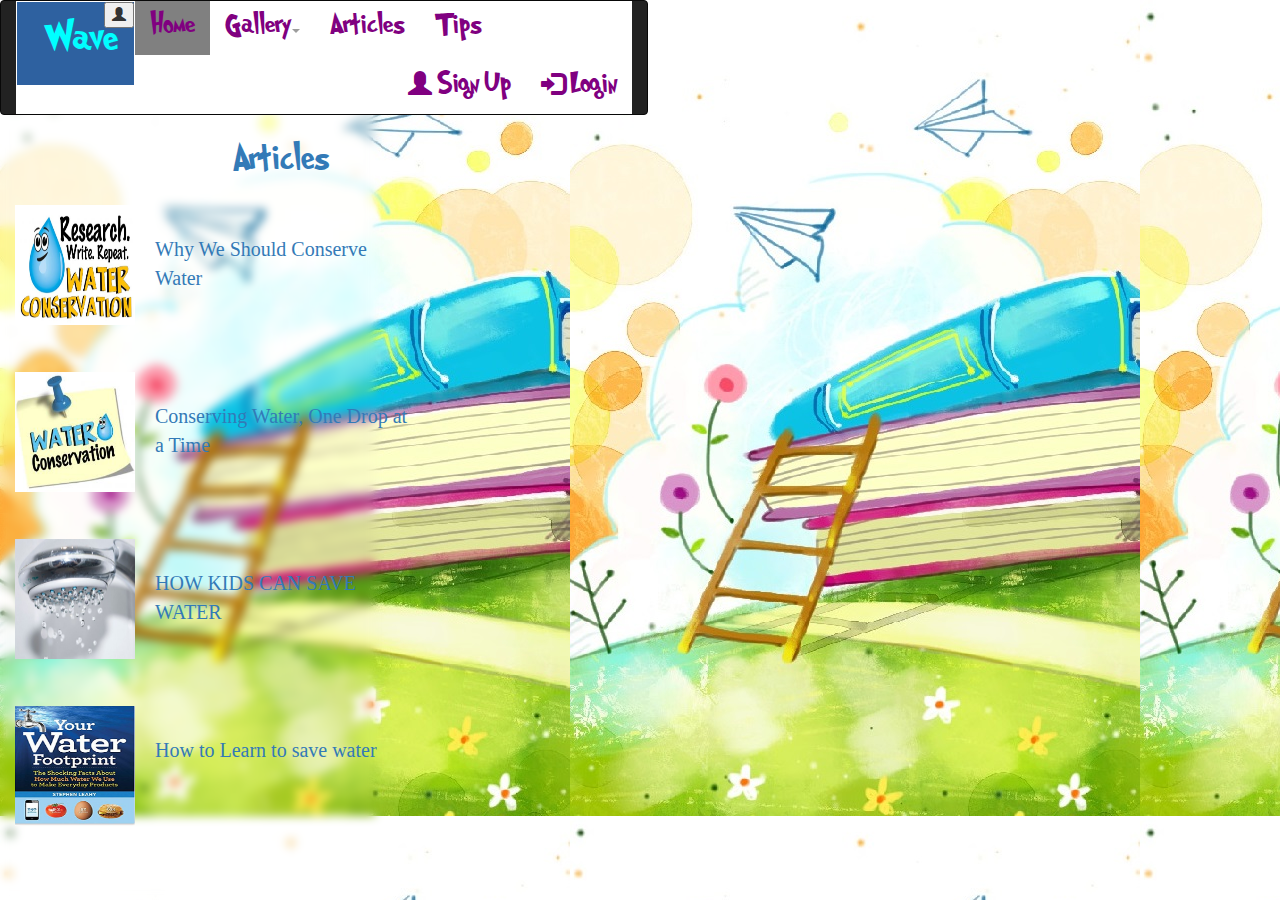
<file: articles.html>
<!DOCTYPE html>
<html lang="en">
<head>
<title>Articles sdsdf</title>
<meta charset="utf-8">

    
<meta name="viewport" content="width=device-width, initial-scale=1">
  <link rel="stylesheet" href="https://maxcdn.bootstrapcdn.com/bootstrap/3.3.7/css/bootstrap.min.css">
  <script src="https://ajax.googleapis.com/ajax/libs/jquery/3.3.1/jquery.min.js"></script>
  <script src="https://maxcdn.bootstrapcdn.com/bootstrap/3.3.7/js/bootstrap.min.js"></script>
    <link rel="stylesheet" href="styles.css">
    <style>
    #back_img{
        
            width: 375px;
            height: 900px;
            background-image:url('images/bg5.jpg');
            -webkit-filter: blur(5px);
  -moz-filter: blur(5px);
  -o-filter: blur(5px);
  -ms-filter: blur(5px);
  filter: blur(5px);
        }
        #topcontent {
            position: absolute;
            margin-top: -900px;
        }
        
    </style>
    

</head>
<body>	
    <div id = "back_img"></div>
    <div id = "topcontent">
    
    <nav class="navbar navbar-inverse">
		<div class="container-fluid">
			<div class="navbar-header">
				<button type="button" class="navbar-toggle" data-toggle="collapse" data-target="#myNavbar">
					<img id = "sun" src="images/hp.png">
				</button>
				<a class="navbar-brand" href="index.html"><div id = "title">Wave</div></a>
				<button class="dropdown-toggle" type="button" id="dropdownMenuButton" data-toggle="dropdown">
    <span class="glyphicon glyphicon-user" id="logged"></span>
  </button>
  <div class="dropdown-menu" aria-labelledby="dropdownMenuButton">
	<ul class="nav">
	<li>
    <a class="dropdown-item" href="#">UserName</a>
		</li><li>
    <a class="dropdown-item" href="#">Score</a></li><li>
    <a class="dropdown-item" href="#">Logout</a></li>
 
</div>
			</div>
			<div class="collapse navbar-collapse" id="myNavbar">
				<ul class="nav navbar-nav">
					<li class="active"><a href="index.html" style="background-color: gray"><span style="color:purple; font-family:grinchedregular; font-size: 20pt">Home</span></a></li>
					<li class="dropdown">
						<a class="dropdown-toggle" data-toggle="dropdown" href="Gallery.html"><span style="color:purple; font-family:grinchedregular; font-size: 20pt">Gallery</span><span class="caret"></span></a>
						<ul class="dropdown-menu">
							<li><a href="Photos.html"><span style="color:purple; font-family:grinchedregular; font-size: 20pt">Photos</span></a></li>
							<li><a href="#"><span style="color:purple; font-family:grinchedregular; font-size: 20pt">Videos</span></a></li>
						</ul>
					</li>
					<li><a href="articles.html"><span style="color:purple; font-family:grinchedregular; font-size: 20pt">Articles</span></a></li>
					<li><a href="tips.html"><span style="color:purple; font-family:grinchedregular; font-size: 20pt">Tips</span></a></li>
				</ul>
				<ul class="nav navbar-nav navbar-right">
					<li><a href="signup.html"><span class="glyphicon glyphicon-user" style="color:purple; font-size: 18pt"></span><span style="color:purple; font-family:grinchedregular; font-size: 20pt"> Sign Up</span></a></li>
					<li><a href="login.html"><span class="glyphicon glyphicon-log-in" style="color:purple; font-size: 18pt"></span><span style="color:purple; font-family:grinchedregular; font-size: 20pt"> Login</span></a></li>
				</ul>
			</div>
		</div>
	</nav>	

    
    
    <div id = "Articles" class="mx-auto" style="width: 200px; font-family: 'grinchedregular'; color:purple;">

        <a href = "Articles.html">Articles</a>
</div>
    <br>
    
    
				<gcse:search></gcse:search>
            
				<div class="col-sm-8">
    <a href = "https://www.epa.gov/watersense/watersense-kids" target="_blank"><figure class="margin-b-2">
						<img class="img-responsive" src="images/Article1.JPG" alt="">
						<figcaption class="margin-t-h">Why We Should Conserve Water</figcaption>
					</figure>
        </a>
                    <br>
                    <br>
                    <br>
                    <br>    
                    <a href = "http://www.bayareaparent.com/Article/Water-Conservation-for-Kids/" target="_blank"><figure class="margin-b-2">
						<img class="img-responsive" src="images/Article2.JPG" alt="">
						<figcaption class="margin-t-h">Conserving Water, One Drop at a Time</figcaption>
                        
					</figure>
                        </a>
                    <br>
                    <br>
                    <br>
                    <br>
                    
                    
                    <a href = "https://quiethut.com/water-conservation-for-kids/" target = "_blank"><figure class="margin-b-2">
						<img class="img-responsive" src="images/Article3.JPG" alt="">
						<figcaption class="margin-t-h">HOW KIDS CAN SAVE WATER</figcaption>
					</figure>
                        </a>
                    <br>
                    <br>
                    <br>
                    <br>
                    <a href = "https://www.ri-industries.com.au/how-to-teach-kids-about-water-conservation/" target = "_blank"><figure class="margin-b-2">
						<img class="img-responsive" src="images/Article4.JPG" alt="">
						<figcaption class="margin-t-h">How to Learn to save water</figcaption>
					</figure>
                        </a>
                    <br>
                    <br>
                    <br>
                    <br>
    </div>
    </div>
    
    <script src="javascript.js"></script> 

    </body>
    </html>
</file>
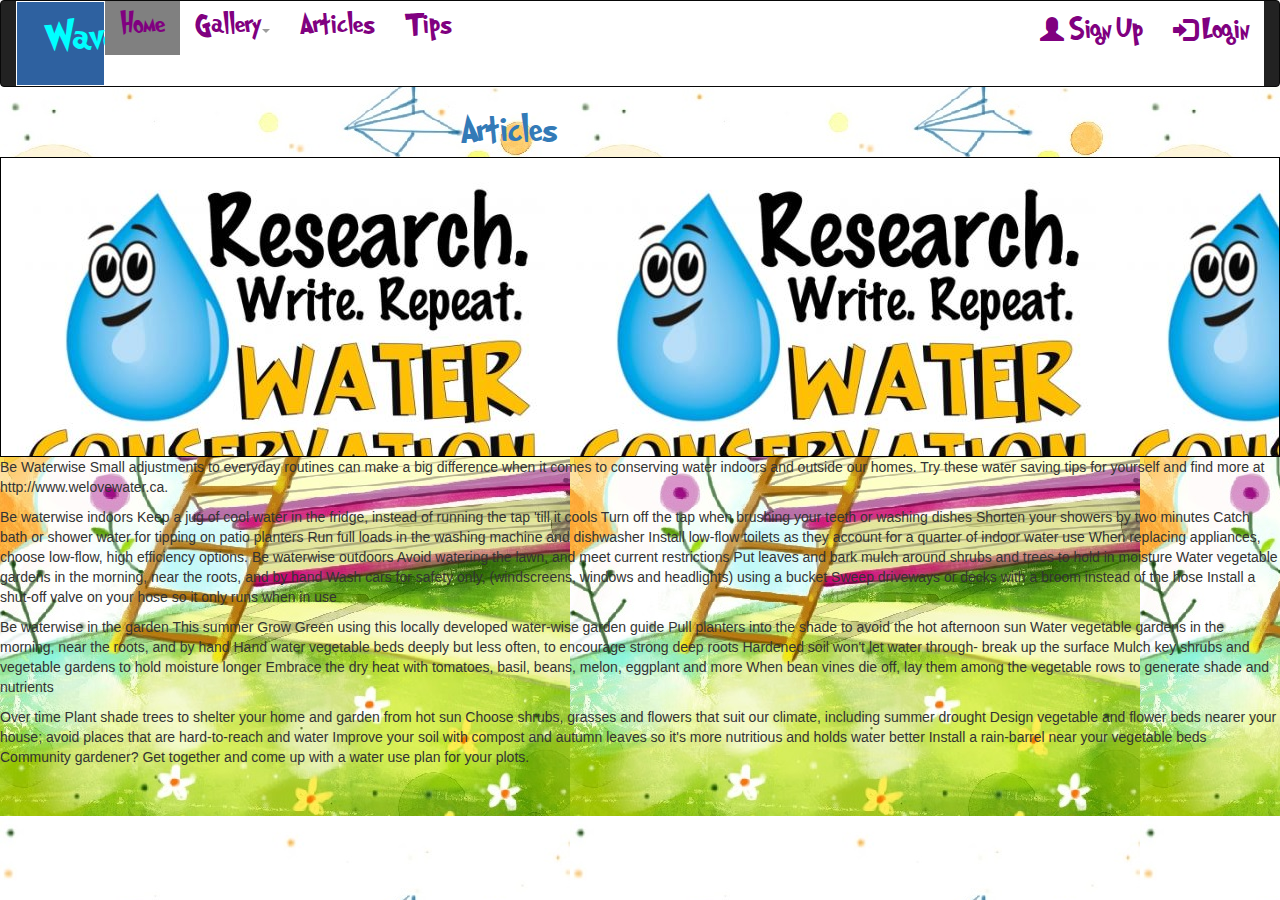
<file: Articles_1.html>
<!DOCTYPE html>
<html lang="en">
<head>
<title>Articles</title>
<meta charset="utf-8">
<style>
    
    body {
        background-color: white;
    }
    </style>
    
<meta name="viewport" content="width=device-width, initial-scale=1">
  <link rel="stylesheet" href="https://maxcdn.bootstrapcdn.com/bootstrap/3.3.7/css/bootstrap.min.css">
  <script src="https://ajax.googleapis.com/ajax/libs/jquery/3.3.1/jquery.min.js"></script>
  <script src="https://maxcdn.bootstrapcdn.com/bootstrap/3.3.7/js/bootstrap.min.js"></script>
    <link rel="stylesheet" href="styles.css">
    
    

</head>
<body>	<nav class="navbar navbar-inverse">
		<div class="container-fluid">
			<div class="navbar-header">
				<button type="button" class="navbar-toggle" data-toggle="collapse" data-target="#myNavbar">
					<img id = "sun" src="images/hp.png">
				</button>
				<a class="navbar-brand" href="index.html"><div id = "title">Wave</div></a>
			</div>
			<div class="collapse navbar-collapse" id="myNavbar">
				<ul class="nav navbar-nav">
					<li class="active"><a href="index.html" style="background-color: gray"><span style="color:purple; font-family:grinchedregular; font-size: 20pt">Home</span></a></li>
					<li class="dropdown">
						<a class="dropdown-toggle" data-toggle="dropdown" href="Gallery.html"><span style="color:purple; font-family:grinchedregular; font-size: 20pt">Gallery</span><span class="caret"></span></a>
						<ul class="dropdown-menu">
							<li><a href="photos.html"><span style="color:purple; font-family:grinchedregular; font-size: 20pt">Photos</span></a></li>
							<li><a href="#"><span style="color:purple; font-family:grinchedregular; font-size: 20pt">Videos</span></a></li>
						</ul>
					</li>
					<li><a href="articles.html"><span style="color:purple; font-family:grinchedregular; font-size: 20pt">Articles</span></a></li>
					<li><a href="tips.html"><span style="color:purple; font-family:grinchedregular; font-size: 20pt">Tips</span></a></li>
				</ul>
				<ul class="nav navbar-nav navbar-right">
					<li><a href="signup.html"><span class="glyphicon glyphicon-user" style="color:purple; font-size: 18pt"></span><span style="color:purple; font-family:grinchedregular; font-size: 20pt"> Sign Up</span></a></li>
					<li><a href="login.html"><span class="glyphicon glyphicon-log-in" style="color:purple; font-size: 18pt"></span><span style="color:purple; font-family:grinchedregular; font-size: 20pt"> Login</span></a></li>
				</ul>
			</div>
		</div>
	</nav>	

    
    
    <div id = "Articles" class="mx-auto" style="width: 200px; font-family: 'grinchedregular'; color:purple;">
        <a href = "Articles.html">Articles</a>
</div>
    <gcse:search></gcse:search>
    
    <div style="width: 100%; height: 300px;; background-image: url(images/Article1.JPG); border: 1px solid black"></div>
    <p>Be Waterwise
Small adjustments to everyday routines can make a big difference when it comes to conserving water indoors and outside our homes. Try these water saving tips for yourself and find more at http://www.welovewater.ca.
        </p>
<p>
Be waterwise indoors

Keep a jug of cool water in the fridge, instead of running the tap 'till it cools
Turn off the tap when brushing your teeth or washing dishes
Shorten your showers by two minutes
Catch bath or shower water for tipping on patio planters
Run full loads in the washing machine and dishwasher
Install low-flow toilets as they account for a quarter of indoor water use
When replacing appliances, choose low-flow, high efficiency options.
Be waterwise outdoors

Avoid watering the lawn, and meet current restrictions
Put leaves and bark mulch around shrubs and trees to hold in moisture
Water vegetable gardens in the morning, near the roots, and by hand
Wash cars for safety only, (windscreens, windows and headlights) using a bucket
Sweep driveways or decks with a broom instead of the hose
Install a shut-off valve on your hose so it only runs when in use</p>
 <p>
    
   Be waterwise in the garden

This summer

Grow Green using this locally developed water-wise garden guide
Pull planters into the shade to avoid the hot afternoon sun
Water vegetable gardens in the morning, near the roots, and by hand
Hand water vegetable beds deeply but less often, to encourage strong deep roots
Hardened soil won't let water through- break up the surface
Mulch key shrubs and vegetable gardens to hold moisture longer
Embrace the dry heat with tomatoes, basil, beans, melon, eggplant and more
When bean vines die off, lay them among the vegetable rows to generate shade and nutrients
     </p>
    <p>
Over time

Plant shade trees to shelter your home and garden from hot sun
Choose shrubs, grasses and flowers that suit our climate, including summer drought
Design vegetable and flower beds nearer your house;  avoid places that are hard-to-reach and water
Improve your soil with compost and autumn leaves so it's more nutritious and holds water better
Install a rain-barrel near your vegetable beds
Community gardener? Get together and come up with a water use plan for your plots.
  
    
    
    </p>
    
    
    
    
    
    <script src="javascript.js"></script> 
    </body>
    
</html>
</file>
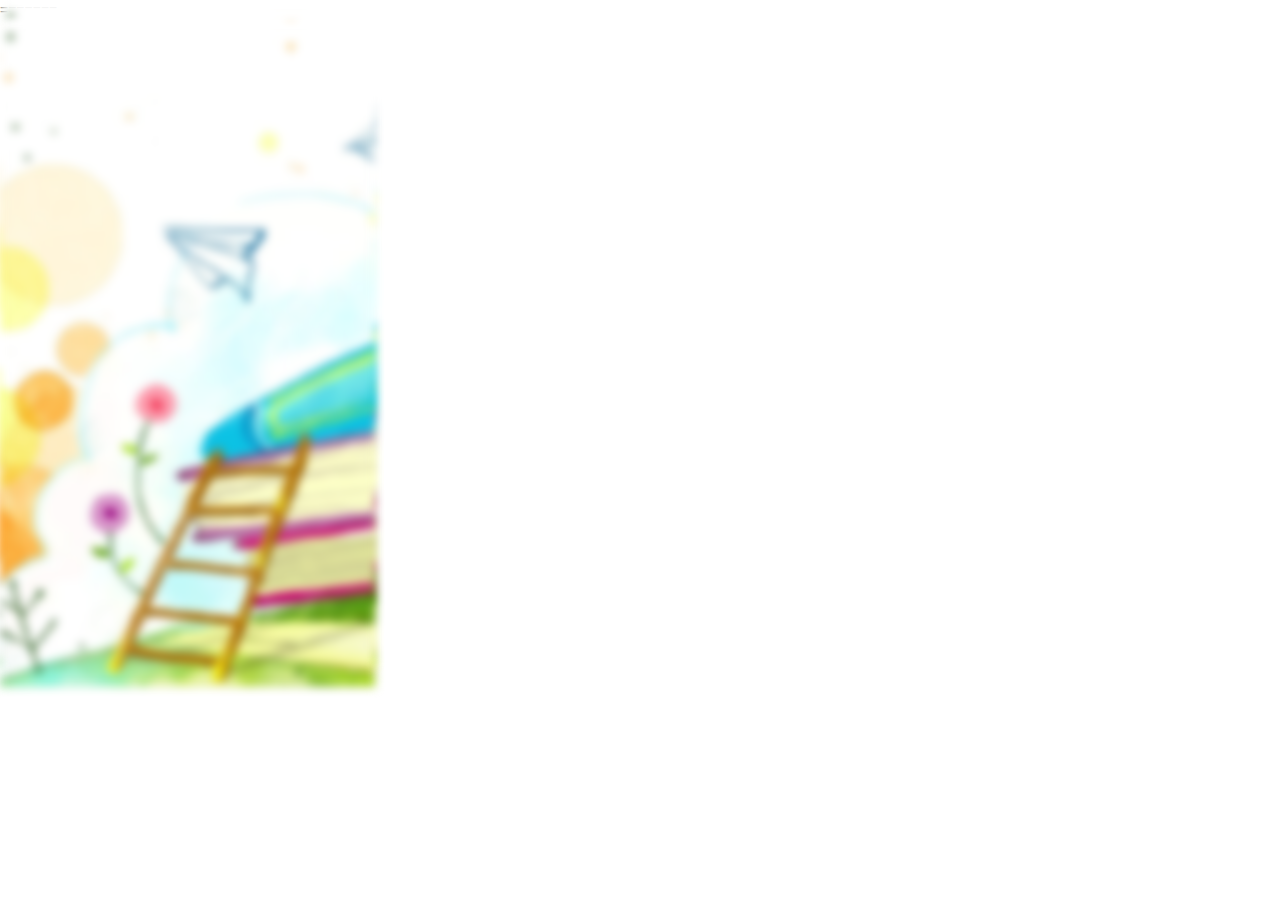
<file: indoor.html>
<!DOCTYPE html>
<html lang="en">
  <head>
    <title>Indoor Tips</title>
    <meta charset="utf-8">
		<meta name="viewport" content="width=device-width, initial-scale=1">
		<link rel="stylesheet" href="https://maxcdn.bootstrapcdn.com/bootstrap/3.3.7/css/bootstrap.min.css">
		<script src="https://ajax.googleapis.com/ajax/libs/jquery/3.3.1/jquery.min.js"></script>
		<script src="https://maxcdn.bootstrapcdn.com/bootstrap/3.3.7/js/bootstrap.min.js"></script>
    <style>
		    @font-face {
    font-family: 'grinchedregular';
    src: url('fonts/grinchedregular-webfont.woff2') format('woff2'),
         url('fonts/grinchedregular-webfont.woff') format('woff');
    font-weight: normal;
    font-style: normal;

}
		h1{
		font-family: grinchedregular;
		text-align: center;
		font-size: 40pt;
		}
		.glyphicon{
		font-size: 40pt;
		position: absolute;
		}
		ul li{
		font-size: 15pt;
		font-weight: bold;
		font-family: arial;
		}
		.background-image {
  
  

  
  background-image:url('images/bg5.jpg');
  width: 375px;
  height: 667px;

  -webkit-filter: blur(5px);
  -moz-filter: blur(5px);
  -o-filter: blur(5px);
  -ms-filter: blur(5px);
  filter: blur(5px);
}

.content {
  position: absolute;
  margin-top: -175%;
  left: 0;
  right: 0;
  z-index: 9999;
  margin-left: 5px;
  margin-right: 5px;
    width: 375px;
    height: 700px;
}
		</style>
	</head>
	<body>
	<div class="background-image"></div>
<div class="content">
		<h1>Indoor Tips</h1>
		<a href="tips.html">
          <span class="glyphicon glyphicon-chevron-left" id="back"></span>
        </a>
		<ul>
		  <li>Install a low flow or trickle valve shower head.</li>
			<li>Take a five minute (or less) shower.</li>
			<li>Turn off water while lathering your hands in the sink.</li>
			<li>Turn water off while brushing teeth or shaving.</li>
			<li>Plug the sink instead of running water to rinse your razor</li>
			<li>Check for and repair leaks in the tub diverter valve.</li>
			<li>Never pour water down the drain when there may be another use for it such as watering a plant or garden or for cleaning.</li>
            <li>Avoid recreational water toys that require a constant flow of water.</li>
            <li>Collect the water you use while rinsing fruit and vegetables. Use it to water house plants.</li>
    </ul>
			</div>
	</body>
=======
<!DOCTYPE html>
<html lang="en">
  <head>
    <title>tips</title>
    <meta charset="utf-8">
		<meta name="viewport" content="width=device-width, initial-scale=1">
		<link rel="stylesheet" href="https://maxcdn.bootstrapcdn.com/bootstrap/3.3.7/css/bootstrap.min.css">
		<script src="https://ajax.googleapis.com/ajax/libs/jquery/3.3.1/jquery.min.js"></script>
		<script src="https://maxcdn.bootstrapcdn.com/bootstrap/3.3.7/js/bootstrap.min.js"></script>
    <style>
		    @font-face {
    font-family: 'grinchedregular';
    src: url('fonts/grinchedregular-webfont.woff2') format('woff2'),
         url('fonts/grinchedregular-webfont.woff') format('woff');
    font-weight: normal;
    font-style: normal;

}
		h1{
		font-family: grinchedregular;
		text-align: center;
		font-size: 40pt;
		}
		.glyphicon{
		font-size: 40pt;
		position: absolute;
		}
		ul li{
		font-size: 15pt;
		font-weight: bold;
		font-family: arial;
		}
		.background-image {
  position: fixed;
  left: 0;
  right: 0;
  z-index: 1;

  display: block;
  background-image:url('images/bg5.jpg');
  width: 375px;
  height: 667px;

  -webkit-filter: blur(5px);
  -moz-filter: blur(5px);
  -o-filter: blur(5px);
  -ms-filter: blur(5px);
  filter: blur(5px);
}

.content {
  position: fixed;
  left: 0;
  right: 0;
  z-index: 9999;
  margin-left: 5px;
  margin-right: 5px;
}
		</style>
	</head>
	<body>
	<div class="background-image"></div>
<div class="content">
		<h1>Indoor Tips</h1>
		<a href="tips.html">
          <span class="glyphicon glyphicon-chevron-left" id="back"></span>
        </a>
		<ul>
		  <li>Install a low flow or trickle valve shower head.</li>
			<li>Take a five minute (or less) shower.</li>
			<li>Turn off water while lathering your hands in the sink.</li>
			<li>Turn water off while brushing teeth or shaving.</li>
			<li>Plug the sink instead of running water to rinse your razor</li>
	>>>>>>> develop
		<li>Check for and repair leaks in the tub diverter valve.</li>
			<li>Never pour water down the drain when there may be another use for it such as watering a plant or garden or for cleaning.</li>
			<li>Run the dishwasher only when full.</li>
			</div>
	</body>
</html>
</file>
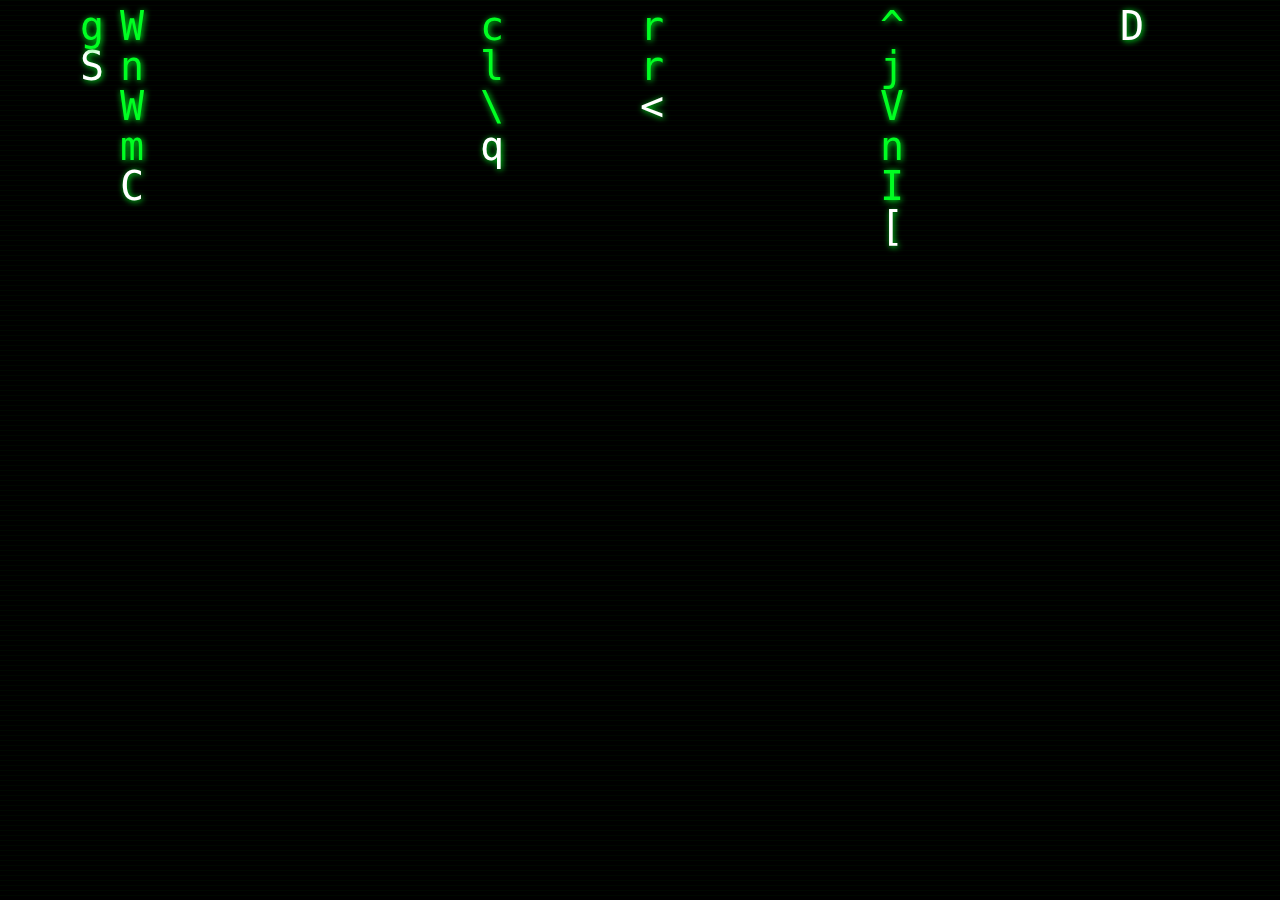
<file: matrix.html>
<!DOCTYPE html>
<html lang="en">
	<head>
	<title>matrix</title>
	<meta charset="utf-8">
  <style>
	body {background-color: rgba(0, 0, 0, 1);
margin:0}
canvas {
  display:block;
  background: linear-gradient(#010 0%, transparent 20%);
  background-size: 5px 5px;
}
</style>
<body>
<canvas id="matrix"></canvas>
<script>
'use strict'

var matrix = document.getElementById('matrix')
var ctx = matrix.getContext('2d')

var config = {
  amount: 70,  // of columns going down (it will top at this number)
  speed: 100,   // time between updates in ms (lower = faster)
  size: 40,    // in px
  minLength: 5,
  maxLength: 11,
  firstColor: '#fff',
  color: '#0f2'
}

var datarray = []

var width = ctx.canvas.width = window.innerWidth
var height = ctx.canvas.height = window.innerHeight

/*
Data colum object
=============
*/
function Data(x) {
  this.x = x
  this.y = 0
  this.history = []
  this.historySizeMax = Math.floor(Math.random() * config.maxLength + config.minLength)
}

Data.prototype = {
  update() {
    this.y += config.size
    if (this.y >= height + this.historySizeMax * config.size) {
      datarray.splice(datarray.indexOf(this), 1)
      putData()
    }

    this.history.unshift(String.fromCharCode(60 + Math.floor(Math.random() * 62)))
    if (this.history.length > this.historySizeMax) this.history.pop()
  },

  draw() {
    if(Math.random() > 0.995) return
    
    ctx.fillStyle = config.firstColor
    ctx.fillText(this.history[0], this.x, this.y)

    ctx.fillStyle = config.color
    for (var i = 1, char; char = this.history[i]; i++) {
      ctx.fillText(char, this.x, this.y - i * config.size)
    }
  }
  
}

var count = Math.floor(width / config.size)

function putData() {
  var newX = Math.floor(Math.random() * count) * config.size

  for (var i = 0, row; row = datarray[i]; i++) {
    if(row.x === newX && row.y - row.historySizeMax * config.size + config.size < config.size) return
  }
  datarray.push(new Data(newX))
}

/*
Init & loop
=============
*/
ctx.font = config.size + 'px monospace'
ctx.shadowOffsetX = 1
ctx.shadowOffsetY = 1
ctx.shadowBlur = 6
ctx.shadowColor = config.color

setInterval(function() {
  ctx.clearRect(0, 0, width, height)

  if (datarray.length < config.amount) putData()

  for (var i = 0, column; column = datarray[i]; i++) {
    column.update()
    column.draw()
  }
  
}, config.speed)
</script>
</body>
</html>
</file>
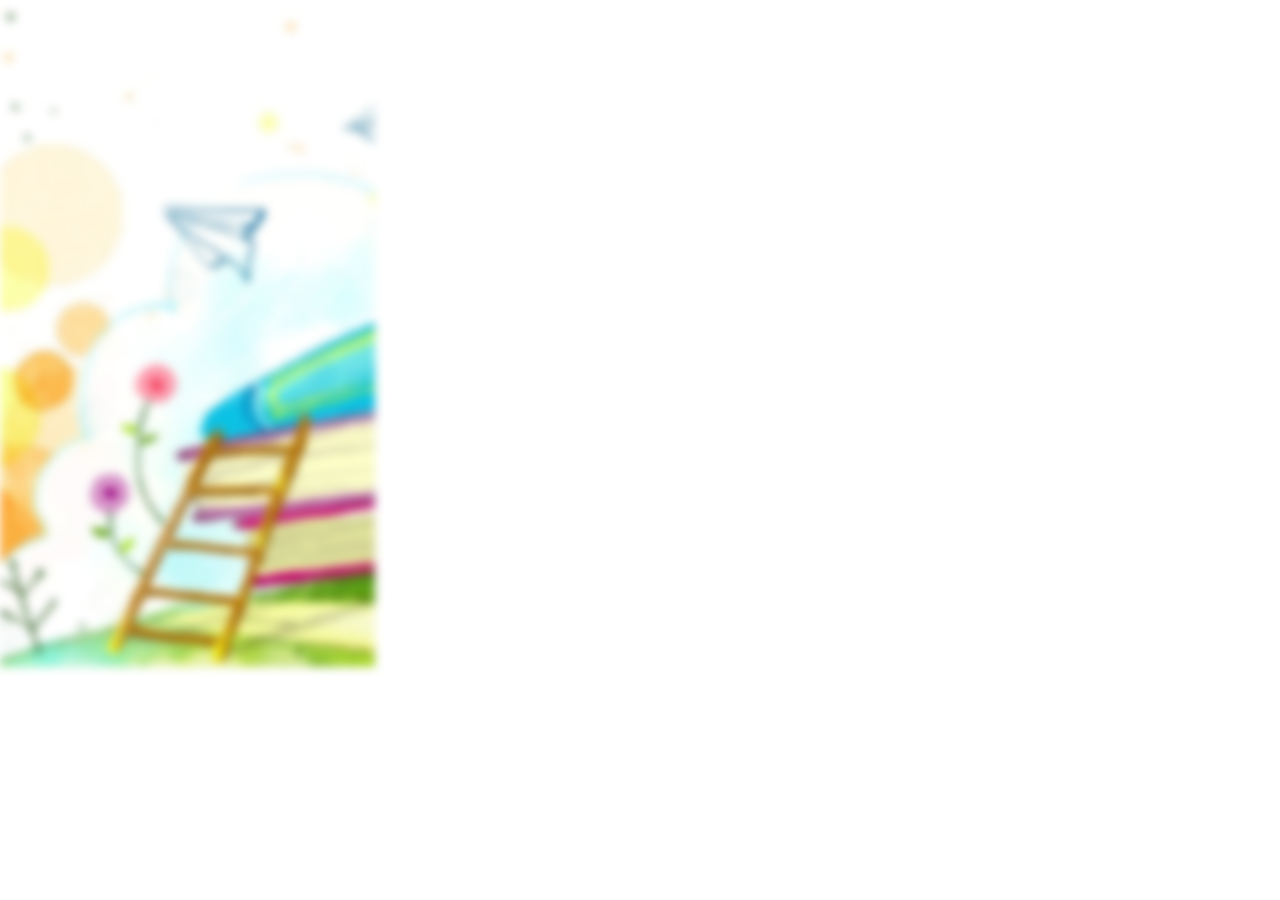
<file: outdoor.html>
<!DOCTYPE html>
<html lang="en">
  <head>
    <title>Outdoor Tips</title>
    <meta charset="utf-8">
		<meta name="viewport" content="width=device-width, initial-scale=1">
		<link rel="stylesheet" href="https://maxcdn.bootstrapcdn.com/bootstrap/3.3.7/css/bootstrap.min.css">
		<script src="https://ajax.googleapis.com/ajax/libs/jquery/3.3.1/jquery.min.js"></script>
		<script src="https://maxcdn.bootstrapcdn.com/bootstrap/3.3.7/js/bootstrap.min.js"></script>
    <style>
		    @font-face {
    font-family: 'grinchedregular';
    src: url('fonts/grinchedregular-webfont.woff2') format('woff2'),
         url('fonts/grinchedregular-webfont.woff') format('woff');
    font-weight: normal;
    font-style: normal;

}
		h1{
		font-family: grinchedregular;
		text-align: center;
		font-size: 40pt;
		}
		.glyphicon{
		font-size: 40pt;
		position: absolute;
		}
		ul li{
		font-size: 15pt;
		font-weight: bold;
		font-family: arial;
		}
		.background-image {
  
  

  display: block;
  background-image:url('images/bg5.jpg');
  width: 375px;
  height: 667px;
            overflow-y: scroll;

  -webkit-filter: blur(5px);
  -moz-filter: blur(5px);
  -o-filter: blur(5px);
  -ms-filter: blur(5px);
  filter: blur(5px);
}

.content {
  position: absolute;
  margin-top: -175%;
    height: 700px;
  right: 0;
  z-index: 9999;
  margin-left: 5px;
  margin-right: 5px;
    overflow-y: visible;
}
		</style>
	</head>
	<body>
	<div class="background-image"></div>
<div class="content">
		<h1>Outdoor Tips</h1>
		<a href="tips.html">
          <span class="glyphicon glyphicon-chevron-left" id="back"></span>
        </a>
		<ul>
		  <li>Use a broom, not a hose, to clean driveways and sidewalks.</li>
			<li>Don’t water grass lawns at all during a drought.</li>
			<li>Put at least a 3-4″ layer of mulch around trees and plants to retain moisture and keep the soil cool.</li>
			<li>Choose a water-efficient irrigation system such as drip irrigation for your trees, shrubs, and flowers.</li>
			<li>Consider a new water-saving pool filter. A single back-flushing with a traditional filter uses 180 to 250 gallons of water.</li>
			<li>Grass-cycle by leaving your grass clippings on the lawn to decompose and return nutrients to the soil.</li>
			
    </ul>
			</div>
	</body>

</html>
</file>
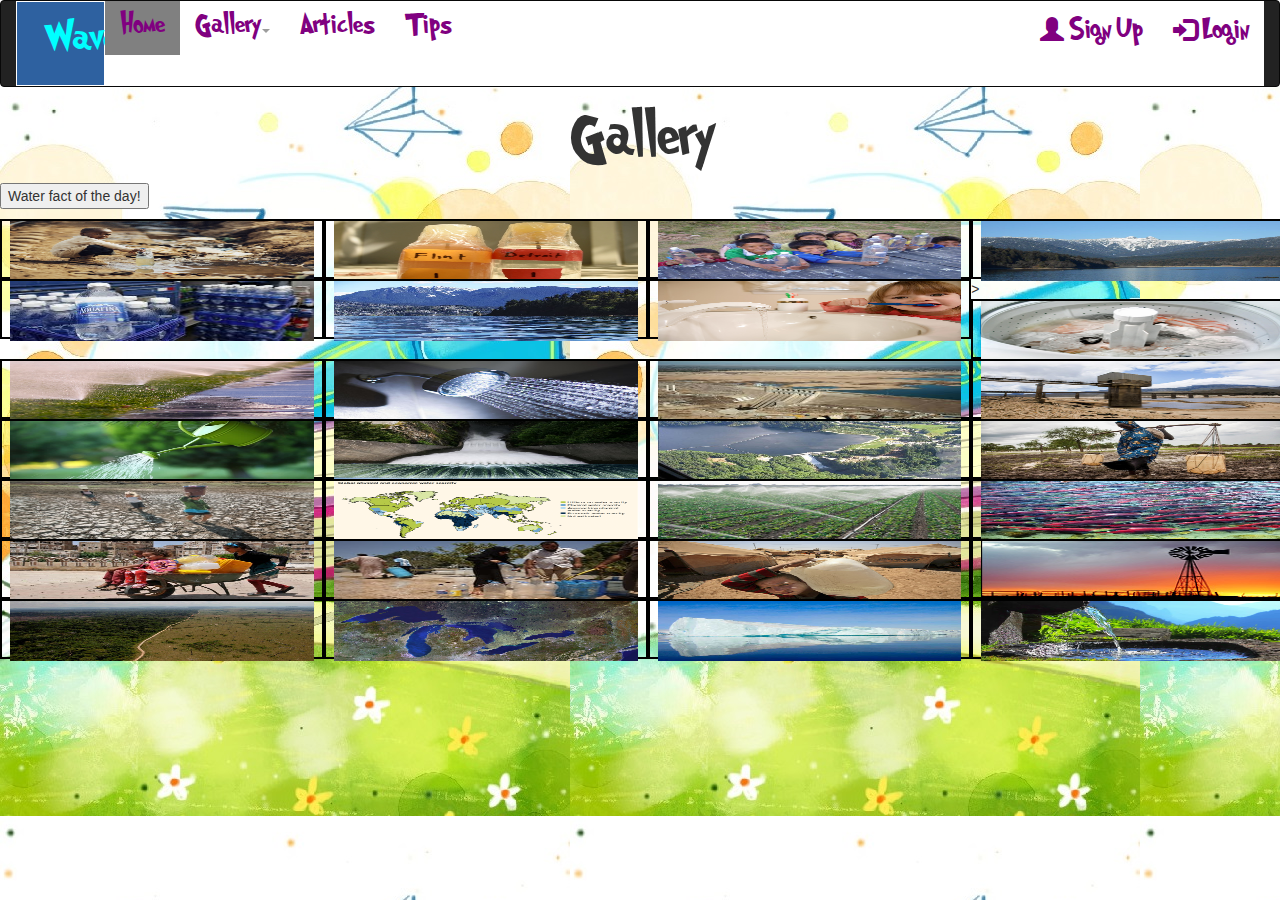
<file: Photos.html>
<!DOCTYPE html>
<html lang="en">
<head>
    <title>Photos</title>
    <meta charset="utf-8">


    <meta name="viewport" content="width=device-width, initial-scale=1">
    <link rel="stylesheet" href="https://maxcdn.bootstrapcdn.com/bootstrap/3.3.7/css/bootstrap.min.css">
    <script src="https://ajax.googleapis.com/ajax/libs/jquery/3.3.1/jquery.min.js"></script>
    <script src="https://maxcdn.bootstrapcdn.com/bootstrap/3.3.7/js/bootstrap.min.js"></script>
    <link rel="stylesheet" href="styles.css">
    <style>
        @font-face {
            font-family: 'grinchedregular';
            src: url('fonts/grinchedregular-webfont.woff2') format('woff2'),
            url('fonts/grinchedregular-webfont.woff') format('woff');
            font-weight: normal;
            font-style: normal;

        }

        body {
            background-image: url('images/bg5.jpg');
        }

        .navbar-toggle {
            float: left;
            border: none;
        }

        .navbar-header {
            height: 85px;
            background: #2e61a0;
            border: 1px white solid;
        }

        #title {
            font-size: 30pt;
            margin-left: 40%;
            margin-top: 20%;
            font-family: grinchedregular;
            color: cyan;
        }

        #sun {
            height: 50px;
            weight: 50px;
        }

        .collapse {
            background-color: white;
        }

        .collapse .nav .dropdown .dropdown-toggle:active {
            background-color: gray;
        }

        .collapse .nav .dropdown .dropdown-toggle:visited {
            background-color: gray;
        }

        #section {
            text-align: center;
            table-layout: auto;
            padding: 5%;
            float: left;

        }

        h1 {
            text-align: center;
            font-size: 60px;
            font-family: grinchedregular;
        }

        button {
            text-align: center;
        }

        * {
            box-sizing: border-box;
        }

        .row>.column {
            padding: 0 8px;
        }

        .row:after {
            content: "";
            display: table;
            clear: both;
        }

        .column {
            float: left;
            width: 25%;
            border: 2px black solid;
        }

        /* The Modal (background) */

        .modal {
            display: none;
            position: fixed;
            z-index: 1;
            padding-top: 100px;
            left: 0;
            top: 0;
            width: 100%;
            height: 100%;
            overflow: auto;
            background-color: black;
        }

        /* Modal Content */

        .modal-content {
            position: relative;
            background-color: #fefefe;
            margin: auto;
            padding: 0;
            width: 90%;
            max-width: 1200px;
        }

        /* The Close Button */

        .close {
            color: white;
            position: absolute;
            top: 10px;
            right: 25px;
            font-size: 35px;
            font-weight: bold;
        }

        .close:hover,
        .close:focus {
            color: #999;
            text-decoration: none;
            cursor: pointer;
        }

        .mySlides {
            width: auto;
            height: 250px;
            background-color: black;
            display: none;
        }

        .cursor {
            cursor: pointer
        }

        /* Next & previous buttons */

        .prev,
        .next {
            cursor: pointer;
            position: absolute;
            top: 50%;
            width: auto;
            padding: 16px;
            margin-top: -50px;
            color: white;
            font-weight: bold;
            font-size: 20px;
            transition: 0.6s ease;
            border-radius: 0 3px 3px 0;
            user-select: none;
            -webkit-user-select: none;
        }

        /* Position the "next button" to the right */

        .next {
            right: 0;
            border-radius: 3px 0 0 3px;
        }

        /* On hover, add a black background color with a little bit see-through */

        .prev:hover,
        .next:hover {
            background-color: rgba(0, 0, 0, 0.8);
        }

        /* Number text (1/3 etc) */

        .numbertext {
            color: #f2f2f2;
            font-size: 12px;
            padding: 8px 12px;
            position: absolute;
            top: 0;
        }

        img {
            margin-bottom: -4px;
        }

        .caption-container {
            text-align: center;
            background-color: black;
            padding: 2px 16px;
            color: white;
        }

        .demo {
            opacity: 0.6;
        }
    </style>
</head>

<body>
    <nav class="navbar navbar-inverse">
        <div class="container-fluid">
            <div class="navbar-header">
                <button type="button" class="navbar-toggle" data-toggle="collapse" data-target="#myNavbar">
					<img id = "sun" alt="sun" src="images/hp.png">
				</button>
                <a class="navbar-brand" href="index.html">
                    <div id="title">Wave</div>
                </a>
            </div>
            <div class="collapse navbar-collapse" id="myNavbar">
                <ul class="nav navbar-nav">
                    <li class="active"><a href="#" style="background-color: gray"><span style="color:purple; font-family:grinchedregular; font-size: 20pt">Home</span></a></li>
                    <li class="dropdown">
                        <a class="dropdown-toggle" data-toggle="dropdown" href="Gallery.html"><span style="color:purple; font-family:grinchedregular; font-size: 20pt">Gallery</span><span class="caret"></span></a>
                        <ul class="dropdown-menu">
                            <li><a href="Photos.html"><span style="color:purple; font-family:grinchedregular; font-size: 20pt">Photos</span></a></li>
                            <li><a href="#"><span style="color:purple; font-family:grinchedregular; font-size: 20pt">Videos</span></a></li>
                        </ul>
                    </li>
                    <li><a href="articles.html"><span style="color:purple; font-family:grinchedregular; font-size: 20pt">Articles</span></a></li>
                    <li><a href="tips.html"><span style="color:purple; font-family:grinchedregular; font-size: 20pt">Tips</span></a></li>
                </ul>
                <ul class="nav navbar-nav navbar-right">
                    <li><a href="signup.html"><span class="glyphicon glyphicon-user" style="color:purple; font-size: 18pt"></span><span style="color:purple; font-family:grinchedregular; font-size: 20pt"> Sign Up</span></a></li>
                    <li><a href="login.html"><span class="glyphicon glyphicon-log-in" style="color:purple; font-size: 18pt"></span><span style="color:purple; font-family:grinchedregular; font-size: 20pt"> Login</span></a></li>
                </ul>
            </div>
        </div>
    </nav>
    <div id="container">

        <h1>Gallery</h1>
    </div>

    <button onclick="myFunction()">Water fact of the day!</button>
    <p id="demo"></p>

    <script>
        var day;        
        switch (new Date().getDay()) {
            case 0:
                day = "In Sub-Saharan Africa, women are responsible for over 70% of the water collected";
                break;
            case 1:
                day = "Every Canadian uses about 329 Litres of water per day";
                break;
            case 2:
                day = "The main causes of water pollution are related to human activity";
                break;
            case 3:
                day = "Each person needs about 20-50 litres of water in a day to fulfill their daily needs";
                break;
            case 4:
                day = "8 out of 10 people living without clean sources of water live in rural areas";
                break;
            case 5:
                day = "Over the last century, water use has grown twice as much as the world population";
                break;
            case 6:
                day = "A 5-minute shower uses more water than an average person in a developing country uses in a day";

        }
        
        var i = 0;
        
        function myFunction() {
            if (i == 0) {
            document.getElementById("demo").innerHTML = "Did you know? " + day + "?";
            i = i + 1;
                    
          } else {
            document.getElementById("demo").innerHTML = "";
            i = i - 1;
          }
        }

        function openModal() {
            document.getElementById('myModal').style.display = "block";
        }

        function closeModal() {
            document.getElementById('myModal').style.display = "none";
        }

        var slideIndex = 1;
        showSlides(slideIndex);

        function plusSlides(n) {
            showSlides(slideIndex += n);
        }

        function currentSlide(n) {
            showSlides(slideIndex = n);
        }

        function showSlides(n) {
            var i;
            var slides = document.getElementsByClassName("mySlides");
            var dots = document.getElementsByClassName("demo");
            var captionText = document.getElementById("caption");
            if (n > slides.length) {
                slideIndex = 1;
            }
            if (n < 1) {
                slideIndex = slides.length;
            }
            for (i = 0; i < slides.length; i++) {
                slides[i].style.display = "none";
            }

            for (i = 0; i < dots.length; i++) {
                dots[i].className = dots[i].className.replace(" active", "");
            }
            slides[slideIndex - 1].style.display = "block";
            dots[slideIndex - 1].className += " active";
            captionText.innerHTML = dots[slideIndex - 1].alt;
        }
    </script>
    <fieldset>

        <div class="row">
            <div class="column">
                <img src="./images/kenya.png" style="width:100%; height: 60px;" alt="Kenyan Child" onclick="openModal();currentSlide(1)" class="hover-shadow cursor">
            </div>
            <div class="column">
                <img src="./images/flintwater.jpg" style="width:100%; height: 60px;" alt="Water in Flint" onclick="openModal();currentSlide(2)" class="hover-shadow cursor">
            </div>
            <div class="column">
                <img src="./images/bolivia.jpg" style="width:100%; height: 60px;" alt="Bolivian Children receiving water" onclick="openModal();currentSlide(3)" class="hover-shadow cursor">
            </div>
            <div class="column">
                <img src="./images/northshore.png" style="width:100%; height: 60px;" alt="The North Shore" onclick="openModal();currentSlide(4)" class="hover-shadow cursor">
            </div>
            <div class="column">
                <img src="./images/bottled.png" style="width:100%; height: 60px;" alt="Bottles" onclick="openModal();currentSlide(5)" class="hover-shadow cursor">
            </div>
            <div class="column">
                <img src="./images/stanleypark.jpg" style="width:100%; height: 60px;" alt="Stan" onclick="openModal();currentSlide(6)" class="hover-shadow cursor">
            </div>
            <div class="column">
                <img src="./images/brushing.jpg" style="width:100%; height: 60px;" alt="Brush" onclick="openModal();currentSlide(7)" class="hover-shadow cursor">
            </div>>
            <div class="column">
                <img src="./images/laundry.jpg" style="width:100%; height: 60px;" alt="load" onclick="openModal();currentSlide(8)" class="hover-shadow cursor">
            </div>
            <div class="column">
                <img src="./images/sprinkler.jpg" style="width:100%; height: 60px;" alt="sprinklers" onclick="openModal();currentSlide(9)" class="hover-shadow cursor">
            </div>
            <div class="column">
                <img src="./images/showerhead.jpg" style="width:100%; height: 60px;" alt="shower" onclick="openModal();currentSlide(10)" class="hover-shadow cursor">
            </div>
            <div class="column">
                <img src="./images/droughtca.jpg" style="width:100%; height: 60px;" alt="ca" onclick="openModal();currentSlide(11)" class="hover-shadow cursor">
            </div>
            <div class="column">
                <img src="./images/droughtcape.jpg" style="width:100%; height: 60px;" alt="cape" onclick="openModal();currentSlide(12)" class="hover-shadow cursor">
            </div>
            <div class="column">
                <img src="./images/wateringcan.jpg" style="width:100%; height: 60px;" alt="can" onclick="openModal();currentSlide(13)" class="hover-shadow cursor">
            </div>
            <div class="column">
                <img src="./images/northvandam.jpg" style="width:100%; height: 60px;" alt="northvan" onclick="openModal();currentSlide(14)" class="hover-shadow cursor">
            </div>
            <div class="column">
                <img src="./images/capilano.jpg" style="width:100%; height: 60px;" alt="cap" onclick="openModal();currentSlide(15)" class="hover-shadow cursor">
            </div>
            <div class="column">
                <img src="./images/southsudan.jpg" style="width:100%; height: 60px;" alt="sudan" onclick="openModal();currentSlide(16)" class="hover-shadow cursor">
            </div>
            <div class="column">
                <img src="./images/Nicaragua.jpg" style="width:100%; height: 60px;" alt="managua" onclick="openModal();currentSlide(17)" class="hover-shadow cursor">
            </div>
            <div class="column">
                <img src="./images/graph.png" style="width:100%; height: 60px;" alt="graph" onclick="openModal();currentSlide(18)" class="hover-shadow cursor">
            </div>
            <div class="column">
                <img src="./images/irrigation.jpg" style="width:100%; height: 60px;" alt="irrigation" onclick="openModal();currentSlide(19)" class="hover-shadow cursor">
            </div>
            <div class="column">
                <img src="./images/salmonrun.png" style="width:100%; height: 60px;" alt="run" onclick="openModal();currentSlide(20)" class="hover-shadow cursor">
            </div>
            <div class="column">
                <img src="./images/yemen.jpg" style="width:100%; height: 60px;" alt="yemeni" onclick="openModal();currentSlide(21)" class="hover-shadow cursor">
            </div>
            <div class="column">
                <img src="./images/Libya.jpg" style="width:100%; height: 60px;" alt="libyan" onclick="openModal();currentSlide(22)" class="hover-shadow cursor">
            </div>
            <div class="column">
                <img src="./images/syrian.jpg" style="width:100%; height: 60px;" alt="ref" onclick="openModal();currentSlide(23)" class="hover-shadow cursor">
            </div>
            <div class="column">
                <img src="./images/windpump.jpg" style="width:100%; height: 60px;" alt="mill" onclick="openModal();currentSlide(24)" class="hover-shadow cursor">
            </div>
            <div class="column">
                <img src="./images/deforestation.jpg" style="width:100%; height: 60px;" alt="amazon" onclick="openModal();currentSlide(25)" class="hover-shadow cursor">
            </div>
            <div class="column">
                <img src="./images/great-lakes.jpg" style="width:100%; height: 60px;" alt="lakes" onclick="openModal();currentSlide(26)" class="hover-shadow cursor">
            </div>
            <div class="column">
                <img src="./images/glacier.jpg" style="width:100%; height: 60px;" alt="ice" onclick="openModal();currentSlide(27)" class="hover-shadow cursor">
            </div>
            <div class="column">
                <img src="./images/springwater.jpg" style="width:100%; height: 60px;" alt="spring" onclick="openModal();currentSlide(28)" class="hover-shadow cursor">
            </div>



        </div>

        <div id="myModal" class="modal">
            <span class="close cursor" onclick="closeModal()">&times;</span>
            <div class="modal-content">

                <div class="mySlides">
                    <div class="numbertext">1 / 28</div>
                    <img src="./images/kenya.png" style="width:100%" alt="A Kenyan child collecting water">
                </div>

                <div class="mySlides">
                    <div class="numbertext">2 / 28</div>
                    <img src="./images/flintwater.jpg" style="width:100%" alt="Water conditions in Flint, MichigaN">
                </div>

                <div class="mySlides">
                    <div class="numbertext">3 / 28</div>
                    <img src="./images/bolivia.jpg" style="width:100%" alt="Bolivian children receiving water">
                </div>

                <div class="mySlides">
                    <div class="numbertext">4 / 28</div>
                    <img src="./images/northshore.png" style="width:100%" alt="The North Shore">
                </div>

                <div class="mySlides">
                    <div class="numbertext">5 / 28</div>
                    <img src="./images/bottled.png" style="width:100%" alt="Bottles">
                </div>

                <div class="mySlides">
                    <div class="numbertext">6 / 28</div>
                    <img src="./images/stanleypark.jpg" style="width:100%" alt="Stan">
                </div>

                <div class="mySlides">
                    <div class="numbertext">7 / 28</div>
                    <img src="./images/brushing.jpg" style="width:100%" alt="brush">
                </div>

                <div class="mySlides">
                    <div class="numbertext">8 / 28</div>
                    <img src="./images/laundry.jpg" style="width:100%" alt="load">
                </div>

                <div class="mySlides">
                    <div class="numbertext">9 / 28</div>
                    <img src="./images/sprinkler.jpg" style="width:100%" alt="sprinkler">
                </div>

                <div class="mySlides">
                    <div class="numbertext">10 / 28</div>
                    <img src="./images/showerhead.jpg" style="width:100%" alt="shower">
                </div>

                <div class="mySlides">
                    <div class="numbertext">11 / 28</div>
                    <img src="./images/droughtca.jpg" style="width:100%" alt="ca">
                </div>

                <div class="mySlides">
                    <div class="numbertext">12 / 28</div>
                    <img src="./images/droughtcape.jpg" style="width:100%" alt="cape">
                </div>

                <div class="mySlides">
                    <div class="numbertext">13 / 28</div>
                    <img src="./images/wateringcan.jpg" style="width:100%" alt="can">
                </div>

                <div class="mySlides">
                    <div class="numbertext">14 / 28</div>
                    <img src="./images/northvandam.jpg" style="width:100%" alt="northvan">
                </div>

                <div class="mySlides">
                    <div class="numbertext">15 / 28</div>
                    <img src="./images/capilano.jpg" style="width:100%" alt="cap">
                </div>

                <div class="mySlides">
                    <div class="numbertext">16 / 28</div>
                    <img src="./images/southsudan.jpg" style="width:100%" alt="sudan">
                </div>

                <div class="mySlides">
                    <div class="numbertext">17 / 28</div>
                    <img src="./images/Nicaragua.jpg" style="width:100%" alt="managua">
                </div>

                <div class="mySlides">
                    <div class="numbertext">18 / 28</div>
                    <img src="./images/graph.png" style="width:100%" alt="tap">
                </div>

                <div class="mySlides">
                    <div class="numbertext">19 / 28</div>
                    <img src="./images/irrigation.jpg" style="width:100%" alt="irrigation">
                </div>

                <div class="mySlides">
                    <div class="numbertext">20 / 28</div>
                    <img src="./images/salmonrun.png" style="width:100%" alt="run">
                </div>

                <div class="mySlides">
                    <div class="numbertext">21 / 28</div>
                    <img src="./images/yemen.jpg" style="width:100%" alt="yemeni">
                </div>

                <div class="mySlides">
                    <div class="numbertext">22 / 28</div>
                    <img src="./images/Libya.jpg" style="width:100%" alt="libyan">
                </div>

                <div class="mySlides">
                    <div class="numbertext">23 / 28</div>
                    <img src="./images/syrian.jpg" style="width:100%" alt="ref">
                </div>

                <div class="mySlides">
                    <div class="numbertext">24 / 28</div>
                    <img src="./images/windpump.jpg" style="width:100%" alt="mill">
                </div>

                <div class="mySlides">
                    <div class="numbertext">25 / 28</div>
                    <img src="./images/deforestation.jpg" style="width:100%" alt="amazon">
                </div>

                <div class="mySlides">
                    <div class="numbertext">26 / 28</div>
                    <img src="./images/great-lakes.jpg" style="width:100%" alt="lakes">
                </div>

                <div class="mySlides">
                    <div class="numbertext">27 / 28</div>
                    <img src="./images/glacier.jpg" style="width:100%" alt="ice">
                </div>

                <div class="mySlides">
                    <div class="numbertext">28 / 28</div>
                    <img src="./images/springwater.jpg" style="width:100%" alt="spring">
                </div>




                <a class="prev" onclick="plusSlides(-1)">&#10094;</a>
                <a class="next" onclick="plusSlides(1)">&#10095;</a>

                <div class="caption-container">
                    <p id="caption"></p>
                </div>


                <div class="column">
                    <img class="demo cursor" src="./images/kenya.png" style="width:100%" onclick="currentSlide(1)" alt="Children in developing countries such as Kenya often don't have top-notch water quality">
                </div>
                <div class="column">
                    <img class="demo cursor" src="./images/flintwater.jpg" style="width:100%" onclick="currentSlide(2)" alt="Harmful lead in the water in Flint, Michigan, USA">
                </div>
                <div class="column">
                    <img class="demo cursor" src="./images/bolivia.jpg" style="width:100%" onclick="currentSlide(3)" alt="Bolivian children receiving water">
                </div>
                <div class="column">
                    <img class="demo cursor" src="./images/northshore.png" style="width:100%" onclick="currentSlide(4)" alt="The North Shore. There are multiple sources of water in picture">
                </div>
                <div class="column">
                    <img class="demo cursor" src="./images/bottled.png" style="width:100%" onclick="currentSlide(5)" alt="Bottles of clean drinking water">
                </div>
                <div class="column">
                    <img class="demo cursor" src="./images/stanleypark.jpg" style="width:100%" onclick="currentSlide(6)" alt="Beautiful Stanley Park. Take note of the water and the mountains in the distance where more water is located">
                </div>
                <div class="column">
                    <img class="demo cursor" src="./images/brushing.jpg" style="width:100%" onclick="currentSlide(7)" alt="A young girl brushing her teeth with the tap running. Always make sure to leave your tap off when brushing your teeth">
                </div>
                <div class="column">
                    <img class="demo cursor" src="./images/laundry.jpg" style="width:100%" onclick="currentSlide(8)" alt="Clothes ready for a laundry cycle">
                </div>
                <div class="column">
                    <img class="demo cursor" src="./images/sprinkler.jpg" style="width:100%" onclick="currentSlide(9)" alt="Sprinklers on a summer day. They can help you cool off, but try not to overuse them!">
                </div>
                <div class="column">
                    <img class="demo cursor" src="./images/showerhead.jpg" style="width:100%" onclick="currentSlide(10)" alt="Running water on a shower head. Try to keep your baths/showers as short as possible to save water!">
                </div>
                <div class="column">
                    <img class="demo cursor" src="./images/droughtca.jpg" style="width:100%" onclick="currentSlide(11)" alt="A drought at a reservoir in California">
                </div>
                <div class="column">
                    <img class="demo cursor" src="./images/droughtcape.jpg" style="width:100%" onclick="currentSlide(12)" alt="A mostly empty reservoir in Cape Town, South Africa">
                </div>
                <div class="column">
                    <img class="demo cursor" src="./images/wateringcan.jpg" style="width:100%" onclick="currentSlide(13)" alt="A watering can in action">
                </div>
                <div class="column">
                    <img class="demo cursor" src="./images/northvandam.jpg" style="width:100%" onclick="currentSlide(14)" alt="A dam in North Vancouver">
                </div>
                <div class="column">
                    <img class="demo cursor" src="./images/capilano.jpg" style="width:100%" onclick="currentSlide(15)" alt="The Capilano Reservoir in North Vancouver">
                </div>
                <div class="column">
                    <img class="demo cursor" src="./images/southsudan.jpg" style="width:100%" onclick="currentSlide(16)" alt="A South Sudanese woman carrying water">
                </div>
                <div class="column">
                    <img class="demo cursor" src="./images/Nicaragua.jpg" style="width:100%" onclick="currentSlide(17)" alt="Nicaraguans carrying water during a drought">
                </div>
                <div class="column">
                    <img class="demo cursor" src="./images/graph.png" style="width:100%" onclick="currentSlide(18)" alt="A map that measures the water scarcity in different parts of the world">
                </div>

                <div class="column">
                    <img class="demo cursor" src="./images/irrigation.jpg" style="width:100%" onclick="currentSlide(19)" alt="A large area of crops being watered at the same time. This is a process called irrigation">
                </div>
                <div class="column">
                    <img class="demo cursor" src="./images/salmonrun.png" style="width:100%" onclick="currentSlide(20)" alt="A salmon run in progress. Make sure to keep these little guys in mind when you're using water!">
                </div>
                <div class="column">
                    <img class="demo cursor" src="./images/yemen.jpg" style="width:100%" onclick="currentSlide(21)" alt="Children in Yemen carrying water during a water crisis">
                </div>
                <div class="column">
                    <img class="demo cursor" src="./images/Libya.jpg" style="width:100%" onclick="currentSlide(22)" alt="People in Libya collecting water during a water crisis">
                </div>
                <div class="column">
                    <img class="demo cursor" src="./images/syrian.jpg" style="width:100%" onclick="currentSlide(23)" alt="A Syrian child refugee carrying water in a camp in Jordan">
                </div>
                <div class="column">
                    <img class="demo cursor" src="./images/windpump.jpg" style="width:100%" onclick="currentSlide(24)" alt="A type of windmill known as a windpump that is used for pumping water. Installing one of these in affected areas can make a difference in maintaining a clean water supply">
                </div>
                <div class="column">
                    <img class="demo cursor" src="./images/deforestation.jpg" style="width:100%" onclick="currentSlide(25)" alt="The act of deforestation in areas like the Amazon have starved these areas of water">
                </div>
                <div class="column">
                    <img class="demo cursor" src="./images/great-lakes.jpg" style="width:100%" onclick="currentSlide(26)" alt="The great lakes in North America contain over 20% of the world's fresh water in volume">
                </div>
                <div class="column">
                    <img class="demo cursor" src="./images/glacier.jpg" style="width:100%" onclick="currentSlide(27)" alt="3% of the world's fresh water is contained in glaciers & ice sheets such as these">
                </div>
                <div class="column">
                    <img class="demo cursor" src="./images/springwater.jpg" style="width:100%" onclick="currentSlide(28)" alt="The safest kind of drinking water comes from springs such as this because the water has already been naturally filtered and cleaned by the Earth">
                </div>
            </div>
        </div>

    </fieldset>
</body>
</html>
</file>
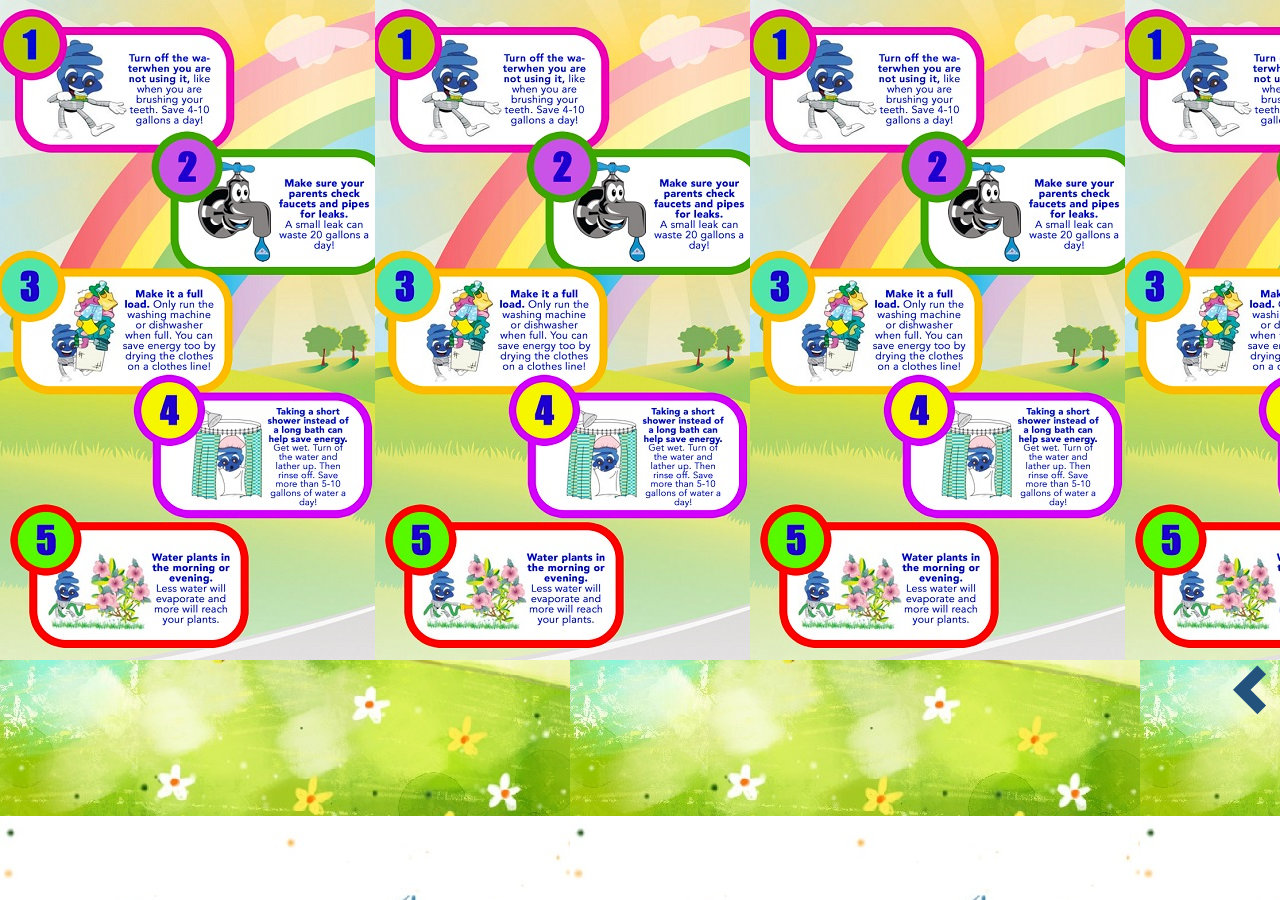
<file: quick.html>
<!DOCTYPE html>
<html lang="en">
  <head>
		<title>Quick Tips</title>
		<meta charset="utf-8">
		<meta name="viewport" content="width=device-width, initial-scale=1">
		<link rel="stylesheet" href="https://maxcdn.bootstrapcdn.com/bootstrap/3.3.7/css/bootstrap.min.css">
		<script src="https://ajax.googleapis.com/ajax/libs/jquery/3.3.1/jquery.min.js"></script>
		<script src="https://maxcdn.bootstrapcdn.com/bootstrap/3.3.7/js/bootstrap.min.js"></script>
		<link rel="stylesheet" href="styles.css">
		<style>
		body{
		
		}
		.glyphicon{
		font-size: 40pt;
		float: right;
            
            
		}
            
            #div1{
                height: 660px;
                width: 370;;
                
                overflow: scroll;
                background-color: aquamarine;
    	background-image: url("images/kidp.jpg");
            }
            
	  </style>
	</head>
	<body>
	  <a href="tips.html">
          <div id = "div1"></div>
          <span class="glyphicon glyphicon-chevron-left" id="back"></span>
        </a>
	</body>

</html
</file>
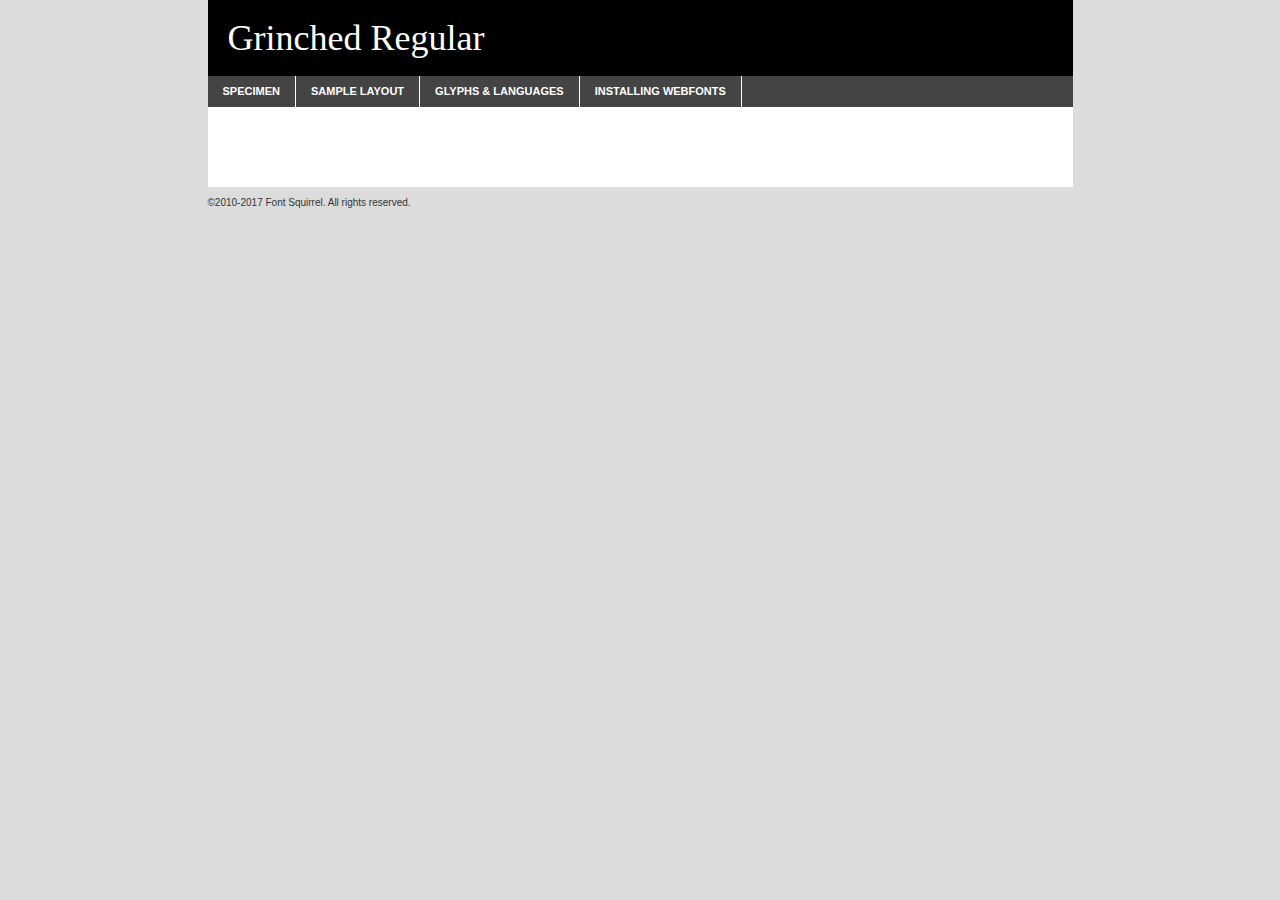
<file: fonts/grinchedregular-demo.html>
<!DOCTYPE html PUBLIC "-//W3C//DTD XHTML 1.0 Transitional//EN"
	"http://www.w3.org/TR/xhtml1/DTD/xhtml1-transitional.dtd">

<html xmlns="http://www.w3.org/1999/xhtml" xml:lang="en" lang="en">
<head>
	<meta http-equiv="Content-Type" content="text/html; charset=utf-8" />
	<script src="http://ajax.googleapis.com/ajax/libs/jquery/1.7.2/jquery.min.js" type="text/javascript" charset="utf-8"></script>
	<script type="text/javascript">
	(function($){$.fn.easyTabs=function(option){var param=jQuery.extend({fadeSpeed:"fast",defaultContent:1,activeClass:'active'},option);$(this).each(function(){var thisId="#"+this.id;if(param.defaultContent==''){param.defaultContent=1;}
	if(typeof param.defaultContent=="number")
	{var defaultTab=$(thisId+" .tabs li:eq("+(param.defaultContent-1)+") a").attr('href').substr(1);}else{var defaultTab=param.defaultContent;}
	$(thisId+" .tabs li a").each(function(){var tabToHide=$(this).attr('href').substr(1);$("#"+tabToHide).addClass('easytabs-tab-content');});hideAll();changeContent(defaultTab);function hideAll(){$(thisId+" .easytabs-tab-content").hide();}
	function changeContent(tabId){hideAll();$(thisId+" .tabs li").removeClass(param.activeClass);$(thisId+" .tabs li a[href=#"+tabId+"]").closest('li').addClass(param.activeClass);if(param.fadeSpeed!="none")
	{$(thisId+" #"+tabId).fadeIn(param.fadeSpeed);}else{$(thisId+" #"+tabId).show();}}
	$(thisId+" .tabs li").click(function(){var tabId=$(this).find('a').attr('href').substr(1);changeContent(tabId);return false;});});}})(jQuery);
	</script>
	<link rel="stylesheet" href="specimen_files/specimen_stylesheet.css" type="text/css" charset="utf-8" />
	<link rel="stylesheet" href="stylesheet.css" type="text/css" charset="utf-8" />

	<style type="text/css">
					body{
				font-family: 'grinchedregular';
							}
		</style>

	<title>Grinched Regular Specimen</title>
	
	
	<script type="text/javascript" charset="utf-8">
		$(document).ready(function() {
			$('#container').easyTabs({defaultContent:1});
		});
	</script>
</head>

<body>
<div id="container">
	<div id="header">
		Grinched Regular	</div>
	<ul class="tabs">
		<li><a href="#specimen">Specimen</a></li>
		<li><a href="#layout">Sample Layout</a></li>
				<li><a href="#glyphs">Glyphs &amp; Languages</a></li>
		<li><a href="#installing">Installing Webfonts</a></li>
		
	</ul>
	
	<div id="main_content">

		
			<div id="specimen">
		
				<div class="section">
					<div class="grid12 firstcol">
						<div class="huge">AaBb</div>
					</div>
				</div>
		
				<div class="section">
					<div class="glyph_range">A&#x200B;B&#x200b;C&#x200b;D&#x200b;E&#x200b;F&#x200b;G&#x200b;H&#x200b;I&#x200b;J&#x200b;K&#x200b;L&#x200b;M&#x200b;N&#x200b;O&#x200b;P&#x200b;Q&#x200b;R&#x200b;S&#x200b;T&#x200b;U&#x200b;V&#x200b;W&#x200b;X&#x200b;Y&#x200b;Z&#x200b;a&#x200b;b&#x200b;c&#x200b;d&#x200b;e&#x200b;f&#x200b;g&#x200b;h&#x200b;i&#x200b;j&#x200b;k&#x200b;l&#x200b;m&#x200b;n&#x200b;o&#x200b;p&#x200b;q&#x200b;r&#x200b;s&#x200b;t&#x200b;u&#x200b;v&#x200b;w&#x200b;x&#x200b;y&#x200b;z&#x200b;1&#x200b;2&#x200b;3&#x200b;4&#x200b;5&#x200b;6&#x200b;7&#x200b;8&#x200b;9&#x200b;0&#x200b;&amp;&#x200b;.&#x200b;,&#x200b;?&#x200b;!&#x200b;&#64;&#x200b;(&#x200b;)&#x200b;#&#x200b;$&#x200b;%&#x200b;*&#x200b;+&#x200b;-&#x200b;=&#x200b;:&#x200b;;</div>
				</div>
				<div class="section">
					<div class="grid12 firstcol">
						<table class="sample_table">
							<tr><td>10</td><td class="size10">abcdefghijklmnopqrstuvwxyzABCDEFGHIJKLMNOPQRSTUVWXYZ0123456789abcdefghijklmnopqrstuvwxyzABCDEFGHIJKLMNOPQRSTUVWXYZ0123456789abcdefghijklmnopqrstuvwxyzABCDEFGHIJKLMNOPQRSTUVWXYZ</td></tr>
							<tr><td>11</td><td class="size11">abcdefghijklmnopqrstuvwxyzABCDEFGHIJKLMNOPQRSTUVWXYZ0123456789abcdefghijklmnopqrstuvwxyzABCDEFGHIJKLMNOPQRSTUVWXYZ0123456789abcdefghijklmnopqrstuvwxyzABCDEFGHIJKLMNOPQRSTUVWXYZ</td></tr>
							<tr><td>12</td><td class="size12">abcdefghijklmnopqrstuvwxyzABCDEFGHIJKLMNOPQRSTUVWXYZ0123456789abcdefghijklmnopqrstuvwxyzABCDEFGHIJKLMNOPQRSTUVWXYZ0123456789abcdefghijklmnopqrstuvwxyzABCDEFGHIJKLMNOPQRSTUVWXYZ</td></tr>
							<tr><td>13</td><td class="size13">abcdefghijklmnopqrstuvwxyzABCDEFGHIJKLMNOPQRSTUVWXYZ0123456789abcdefghijklmnopqrstuvwxyzABCDEFGHIJKLMNOPQRSTUVWXYZ0123456789abcdefghijklmnopqrstuvwxyzABCDEFGHIJKLMNOPQRSTUVWXYZ</td></tr>
							<tr><td>14</td><td class="size14">abcdefghijklmnopqrstuvwxyzABCDEFGHIJKLMNOPQRSTUVWXYZ0123456789abcdefghijklmnopqrstuvwxyzABCDEFGHIJKLMNOPQRSTUVWXYZ0123456789abcdefghijklmnopqrstuvwxyzABCDEFGHIJKLMNOPQRSTUVWXYZ</td></tr>
							<tr><td>16</td><td class="size16">abcdefghijklmnopqrstuvwxyzABCDEFGHIJKLMNOPQRSTUVWXYZ0123456789abcdefghijklmnopqrstuvwxyzABCDEFGHIJKLMNOPQRSTUVWXYZ</td></tr>
							<tr><td>18</td><td class="size18">abcdefghijklmnopqrstuvwxyzABCDEFGHIJKLMNOPQRSTUVWXYZ0123456789abcdefghijklmnopqrstuvwxyzABCDEFGHIJKLMNOPQRSTUVWXYZ</td></tr>
							<tr><td>20</td><td class="size20">abcdefghijklmnopqrstuvwxyzABCDEFGHIJKLMNOPQRSTUVWXYZ0123456789abcdefghijklmnopqrstuvwxyzABCDEFGHIJKLMNOPQRSTUVWXYZ</td></tr>
							<tr><td>24</td><td class="size24">abcdefghijklmnopqrstuvwxyzABCDEFGHIJKLMNOPQRSTUVWXYZ0123456789abcdefghijklmnopqrstuvwxyzABCDEFGHIJKLMNOPQRSTUVWXYZ</td></tr>
							<tr><td>30</td><td class="size30">abcdefghijklmnopqrstuvwxyzABCDEFGHIJKLMNOPQRSTUVWXYZ0123456789abcdefghijklmnopqrstuvwxyzABCDEFGHIJKLMNOPQRSTUVWXYZ</td></tr>
							<tr><td>36</td><td class="size36">abcdefghijklmnopqrstuvwxyzABCDEFGHIJKLMNOPQRSTUVWXYZ0123456789abcdefghijklmnopqrstuvwxyzABCDEFGHIJKLMNOPQRSTUVWXYZ</td></tr>
							<tr><td>48</td><td class="size48">abcdefghijklmnopqrstuvwxyzABCDEFGHIJKLMNOPQRSTUVWXYZ0123456789abcdefghijklmnopqrstuvwxyzABCDEFGHIJKLMNOPQRSTUVWXYZ</td></tr>
							<tr><td>60</td><td class="size60">abcdefghijklmnopqrstuvwxyzABCDEFGHIJKLMNOPQRSTUVWXYZ0123456789abcdefghijklmnopqrstuvwxyzABCDEFGHIJKLMNOPQRSTUVWXYZ</td></tr>
							<tr><td>72</td><td class="size72">abcdefghijklmnopqrstuvwxyzABCDEFGHIJKLMNOPQRSTUVWXYZ0123456789abcdefghijklmnopqrstuvwxyzABCDEFGHIJKLMNOPQRSTUVWXYZ</td></tr>
							<tr><td>90</td><td class="size90">abcdefghijklmnopqrstuvwxyzABCDEFGHIJKLMNOPQRSTUVWXYZ0123456789abcdefghijklmnopqrstuvwxyzABCDEFGHIJKLMNOPQRSTUVWXYZ</td></tr>
						</table>
				
					</div>
			
				</div>
		
		
		
								<div class="section" id="bodycomparison">


										<div id="xheight">
				<div class="fontbody">&#x25FC;&#x25FC;&#x25FC;&#x25FC;&#x25FC;&#x25FC;&#x25FC;&#x25FC;&#x25FC;&#x25FC;&#x25FC;&#x25FC;&#x25FC;&#x25FC;&#x25FC;&#x25FC;&#x25FC;&#x25FC;&#x25FC;&#x25FC;&#x25FC;&#x25FC;&#x25FC;&#x25FC;&#x25FC;&#x25FC;&#x25FC;&#x25FC;&#x25FC;&#x25FC;&#x25FC;&#x25FC;&#x25FC;&#x25FC;&#x25FC;&#x25FC;&#x25FC;&#x25FC;&#x25FC;&#x25FC;&#x25FC;&#x25FC;&#x25FC;&#x25FC;&#x25FC;&#x25FC;&#x25FC;&#x25FC;&#x25FC;&#x25FC;&#x25FC;&#x25FC;&#x25FC;&#x25FC;&#x25FC;&#x25FC;&#x25FC;&#x25FC;&#x25FC;&#x25FC;&#x25FC;&#x25FC;&#x25FC;&#x25FC;&#x25FC;&#x25FC;&#x25FC;&#x25FC;&#x25FC;&#x25FC;&#x25FC;&#x25FC;&#x25FC;&#x25FC;&#x25FC;&#x25FC;&#x25FC;&#x25FC;&#x25FC;&#x25FC;&#x25FC;&#x25FC;&#x25FC;&#x25FC;&#x25FC;&#x25FC;&#x25FC;&#x25FC;&#x25FC;&#x25FC;&#x25FC;&#x25FC;&#x25FC;&#x25FC;&#x25FC;&#x25FC;&#x25FC;&#x25FC;&#x25FC;body</div><div class="arialbody">body</div><div class="verdanabody">body</div><div class="georgiabody">body</div></div>
										<div class="fontbody" style="z-index:1">
											body<span>Grinched Regular</span>
										</div>
										<div class="arialbody" style="z-index:1">
											body<span>Arial</span>
										</div>
										<div class="verdanabody" style="z-index:1">
											body<span>Verdana</span>
										</div>
										<div class="georgiabody" style="z-index:1">
											body<span>Georgia</span>
										</div>



								</div>
		
		
				<div class="section psample psample_row1" id="">
					
					<div class="grid2 firstcol">
						<p class="size10"><span>10.</span>Aenean lacinia bibendum nulla sed consectetur. Fusce dapibus, tellus ac cursus commodo, tortor mauris condimentum nibh, ut fermentum massa justo sit amet risus. Nullam id dolor id nibh ultricies vehicula ut id elit. Cum sociis natoque penatibus et magnis dis parturient montes, nascetur ridiculus mus. Nulla vitae elit libero, a pharetra augue.</p>
			
					</div>
					<div class="grid3">
						<p class="size11"><span>11.</span>Aenean lacinia bibendum nulla sed consectetur. Fusce dapibus, tellus ac cursus commodo, tortor mauris condimentum nibh, ut fermentum massa justo sit amet risus. Nullam id dolor id nibh ultricies vehicula ut id elit. Cum sociis natoque penatibus et magnis dis parturient montes, nascetur ridiculus mus. Nulla vitae elit libero, a pharetra augue.</p>
			
					</div>
					<div class="grid3">
						<p class="size12"><span>12.</span>Aenean lacinia bibendum nulla sed consectetur. Fusce dapibus, tellus ac cursus commodo, tortor mauris condimentum nibh, ut fermentum massa justo sit amet risus. Nullam id dolor id nibh ultricies vehicula ut id elit. Cum sociis natoque penatibus et magnis dis parturient montes, nascetur ridiculus mus. Nulla vitae elit libero, a pharetra augue.</p>
			
					</div>
					<div class="grid4">
						<p class="size13"><span>13.</span>Aenean lacinia bibendum nulla sed consectetur. Fusce dapibus, tellus ac cursus commodo, tortor mauris condimentum nibh, ut fermentum massa justo sit amet risus. Nullam id dolor id nibh ultricies vehicula ut id elit. Cum sociis natoque penatibus et magnis dis parturient montes, nascetur ridiculus mus. Nulla vitae elit libero, a pharetra augue.</p>
			
					</div>
					<div class="white_blend"></div>
					
				</div>
				<div class="section psample psample_row2" id="">
					<div class="grid3 firstcol">
						<p class="size14"><span>14.</span>Aenean lacinia bibendum nulla sed consectetur. Fusce dapibus, tellus ac cursus commodo, tortor mauris condimentum nibh, ut fermentum massa justo sit amet risus. Nullam id dolor id nibh ultricies vehicula ut id elit. Cum sociis natoque penatibus et magnis dis parturient montes, nascetur ridiculus mus. Nulla vitae elit libero, a pharetra augue.</p>
			
					</div>
					<div class="grid4">
						<p class="size16"><span>16.</span>Aenean lacinia bibendum nulla sed consectetur. Fusce dapibus, tellus ac cursus commodo, tortor mauris condimentum nibh, ut fermentum massa justo sit amet risus. Nullam id dolor id nibh ultricies vehicula ut id elit. Cum sociis natoque penatibus et magnis dis parturient montes, nascetur ridiculus mus. Nulla vitae elit libero, a pharetra augue.</p>
			
					</div>
					<div class="grid5">
						<p class="size18"><span>18.</span>Aenean lacinia bibendum nulla sed consectetur. Fusce dapibus, tellus ac cursus commodo, tortor mauris condimentum nibh, ut fermentum massa justo sit amet risus. Nullam id dolor id nibh ultricies vehicula ut id elit. Cum sociis natoque penatibus et magnis dis parturient montes, nascetur ridiculus mus. Nulla vitae elit libero, a pharetra augue.</p>
			
					</div>

					<div class="white_blend"></div>

				</div>
				
				<div class="section psample psample_row3" id="">
					<div class="grid5 firstcol">
						<p class="size20"><span>20.</span>Aenean lacinia bibendum nulla sed consectetur. Fusce dapibus, tellus ac cursus commodo, tortor mauris condimentum nibh, ut fermentum massa justo sit amet risus. Nullam id dolor id nibh ultricies vehicula ut id elit. Cum sociis natoque penatibus et magnis dis parturient montes, nascetur ridiculus mus. Nulla vitae elit libero, a pharetra augue.</p>
					</div>
					<div class="grid7">
						<p class="size24"><span>24.</span>Aenean lacinia bibendum nulla sed consectetur. Fusce dapibus, tellus ac cursus commodo, tortor mauris condimentum nibh, ut fermentum massa justo sit amet risus. Nullam id dolor id nibh ultricies vehicula ut id elit. Cum sociis natoque penatibus et magnis dis parturient montes, nascetur ridiculus mus. Nulla vitae elit libero, a pharetra augue.</p>
					</div>
					
					<div class="white_blend"></div>
					
				</div>
				
				<div class="section psample psample_row4" id="">
					<div class="grid12 firstcol">
						<p class="size30"><span>30.</span>Aenean lacinia bibendum nulla sed consectetur. Fusce dapibus, tellus ac cursus commodo, tortor mauris condimentum nibh, ut fermentum massa justo sit amet risus. Nullam id dolor id nibh ultricies vehicula ut id elit. Cum sociis natoque penatibus et magnis dis parturient montes, nascetur ridiculus mus. Nulla vitae elit libero, a pharetra augue.</p>
					</div>
					<div class="white_blend"></div>
					
				</div>
				
				
				
				<div class="section psample psample_row1 fullreverse">
					<div class="grid2 firstcol">
						<p class="size10"><span>10.</span>Aenean lacinia bibendum nulla sed consectetur. Fusce dapibus, tellus ac cursus commodo, tortor mauris condimentum nibh, ut fermentum massa justo sit amet risus. Nullam id dolor id nibh ultricies vehicula ut id elit. Cum sociis natoque penatibus et magnis dis parturient montes, nascetur ridiculus mus. Nulla vitae elit libero, a pharetra augue.</p>
			
					</div>
					<div class="grid3">
						<p class="size11"><span>11.</span>Aenean lacinia bibendum nulla sed consectetur. Fusce dapibus, tellus ac cursus commodo, tortor mauris condimentum nibh, ut fermentum massa justo sit amet risus. Nullam id dolor id nibh ultricies vehicula ut id elit. Cum sociis natoque penatibus et magnis dis parturient montes, nascetur ridiculus mus. Nulla vitae elit libero, a pharetra augue.</p>
			
					</div>
					<div class="grid3">
						<p class="size12"><span>12.</span>Aenean lacinia bibendum nulla sed consectetur. Fusce dapibus, tellus ac cursus commodo, tortor mauris condimentum nibh, ut fermentum massa justo sit amet risus. Nullam id dolor id nibh ultricies vehicula ut id elit. Cum sociis natoque penatibus et magnis dis parturient montes, nascetur ridiculus mus. Nulla vitae elit libero, a pharetra augue.</p>
			
					</div>
					<div class="grid4">
						<p class="size13"><span>13.</span>Aenean lacinia bibendum nulla sed consectetur. Fusce dapibus, tellus ac cursus commodo, tortor mauris condimentum nibh, ut fermentum massa justo sit amet risus. Nullam id dolor id nibh ultricies vehicula ut id elit. Cum sociis natoque penatibus et magnis dis parturient montes, nascetur ridiculus mus. Nulla vitae elit libero, a pharetra augue.</p>
			
					</div>
					<div class="black_blend"></div>
					
				</div>
				
				<div class="section psample psample_row2 fullreverse">
					<div class="grid3 firstcol">
						<p class="size14"><span>14.</span>Aenean lacinia bibendum nulla sed consectetur. Fusce dapibus, tellus ac cursus commodo, tortor mauris condimentum nibh, ut fermentum massa justo sit amet risus. Nullam id dolor id nibh ultricies vehicula ut id elit. Cum sociis natoque penatibus et magnis dis parturient montes, nascetur ridiculus mus. Nulla vitae elit libero, a pharetra augue.</p>
			
					</div>
					<div class="grid4">
						<p class="size16"><span>16.</span>Aenean lacinia bibendum nulla sed consectetur. Fusce dapibus, tellus ac cursus commodo, tortor mauris condimentum nibh, ut fermentum massa justo sit amet risus. Nullam id dolor id nibh ultricies vehicula ut id elit. Cum sociis natoque penatibus et magnis dis parturient montes, nascetur ridiculus mus. Nulla vitae elit libero, a pharetra augue.</p>
			
					</div>
					<div class="grid5">
						<p class="size18"><span>18.</span>Aenean lacinia bibendum nulla sed consectetur. Fusce dapibus, tellus ac cursus commodo, tortor mauris condimentum nibh, ut fermentum massa justo sit amet risus. Nullam id dolor id nibh ultricies vehicula ut id elit. Cum sociis natoque penatibus et magnis dis parturient montes, nascetur ridiculus mus. Nulla vitae elit libero, a pharetra augue.</p>
			
					</div>
					<div class="black_blend"></div>

				</div>
				
				<div class="section psample fullreverse psample_row3" id="">
					<div class="grid5 firstcol">
						<p class="size20"><span>20.</span>Aenean lacinia bibendum nulla sed consectetur. Fusce dapibus, tellus ac cursus commodo, tortor mauris condimentum nibh, ut fermentum massa justo sit amet risus. Nullam id dolor id nibh ultricies vehicula ut id elit. Cum sociis natoque penatibus et magnis dis parturient montes, nascetur ridiculus mus. Nulla vitae elit libero, a pharetra augue.</p>
					</div>
					<div class="grid7">
						<p class="size24"><span>24.</span>Aenean lacinia bibendum nulla sed consectetur. Fusce dapibus, tellus ac cursus commodo, tortor mauris condimentum nibh, ut fermentum massa justo sit amet risus. Nullam id dolor id nibh ultricies vehicula ut id elit. Cum sociis natoque penatibus et magnis dis parturient montes, nascetur ridiculus mus. Nulla vitae elit libero, a pharetra augue.</p>
					</div>
					
					<div class="black_blend"></div>
					
				</div>
				
				<div class="section psample fullreverse psample_row4" id="" style="border-bottom: 20px #000 solid;">
					<div class="grid12 firstcol">
						<p class="size30"><span>30.</span>Aenean lacinia bibendum nulla sed consectetur. Fusce dapibus, tellus ac cursus commodo, tortor mauris condimentum nibh, ut fermentum massa justo sit amet risus. Nullam id dolor id nibh ultricies vehicula ut id elit. Cum sociis natoque penatibus et magnis dis parturient montes, nascetur ridiculus mus. Nulla vitae elit libero, a pharetra augue.</p>
					</div>
					<div class="black_blend"></div>
					
				</div>
				
				
				
				
			</div>
			
			<div id="layout">
				
				<div class="section">
					
					<div class="grid12 firstcol">
						<h1>Lorem Ipsum Dolor</h1>
						<h2>Etiam porta sem malesuada magna mollis euismod</h2>
						
						<p class="byline">By <a href="#link">Aenean Lacinia</a></p>
					</div>
				</div>
				<div class="section">
					<div class="grid8 firstcol">
						<p class="large">Donec sed odio dui. Morbi leo risus, porta ac consectetur ac, vestibulum at eros. Fusce dapibus, tellus ac cursus commodo, tortor mauris condimentum nibh, ut fermentum massa justo sit amet risus. </p>

						
						<h3>Pellentesque ornare sem</h3>

						<p>Maecenas sed diam eget risus varius blandit sit amet non magna. Maecenas faucibus mollis interdum. Donec ullamcorper nulla non metus auctor fringilla. Nullam id dolor id nibh ultricies vehicula ut id elit. Nullam id dolor id nibh ultricies vehicula ut id elit. </p>

						<p>Aenean eu leo quam. Pellentesque ornare sem lacinia quam venenatis vestibulum. Lorem ipsum dolor sit amet, consectetur adipiscing elit. Cum sociis natoque penatibus et magnis dis parturient montes, nascetur ridiculus mus. </p>

						<p>Nulla vitae elit libero, a pharetra augue. Praesent commodo cursus magna, vel scelerisque nisl consectetur et. Aenean lacinia bibendum nulla sed consectetur. </p>

						<p>Nullam quis risus eget urna mollis ornare vel eu leo. Nullam quis risus eget urna mollis ornare vel eu leo. Maecenas sed diam eget risus varius blandit sit amet non magna. Donec ullamcorper nulla non metus auctor fringilla. </p>

						<h3>Cras mattis consectetur</h3>

						<p>Aenean eu leo quam. Pellentesque ornare sem lacinia quam venenatis vestibulum. Aenean lacinia bibendum nulla sed consectetur. Integer posuere erat a ante venenatis dapibus posuere velit aliquet. Cras mattis consectetur purus sit amet fermentum. </p>

						<p>Nullam id dolor id nibh ultricies vehicula ut id elit. Nullam quis risus eget urna mollis ornare vel eu leo. Cras mattis consectetur purus sit amet fermentum.</p>
					</div>
					
					<div class="grid4 sidebar">
						
						<div class="box reverse">
							<p class="last">Nullam quis risus eget urna mollis ornare vel eu leo. Donec ullamcorper nulla non metus auctor fringilla. Cras mattis consectetur purus sit amet fermentum. Sed posuere consectetur est at lobortis. Lorem ipsum dolor sit amet, consectetur adipiscing elit. </p>
						</div>
						
						<p class="caption">Maecenas sed diam eget risus varius.</p>

						<p>Vestibulum id ligula porta felis euismod semper. Integer posuere erat a ante venenatis dapibus posuere velit aliquet. Vestibulum id ligula porta felis euismod semper. Sed posuere consectetur est at lobortis. Maecenas sed diam eget risus varius blandit sit amet non magna. Fusce dapibus, tellus ac cursus commodo, tortor mauris condimentum nibh, ut fermentum massa justo sit amet risus. </p>

					

						<p>Duis mollis, est non commodo luctus, nisi erat porttitor ligula, eget lacinia odio sem nec elit. Aenean lacinia bibendum nulla sed consectetur. Vivamus sagittis lacus vel augue laoreet rutrum faucibus dolor auctor. Aenean lacinia bibendum nulla sed consectetur. Nullam quis risus eget urna mollis ornare vel eu leo. </p>

						<p>Praesent commodo cursus magna, vel scelerisque nisl consectetur et. Donec ullamcorper nulla non metus auctor fringilla. Maecenas faucibus mollis interdum. Fusce dapibus, tellus ac cursus commodo, tortor mauris condimentum nibh, ut fermentum massa justo sit amet risus. </p>

					</div>
				</div>
				
			</div>


			



		<div id="glyphs">
			<div class="section">
				<div class="grid12 firstcol">
			
				<h1>Language Support</h1>
				<p>The subset of Grinched Regular in this kit supports the following languages:<br />
			
					Albanian, Basque, Breton, Chamorro, Danish, Dutch, English, Faroese, Finnish, French, Frisian, Galician, German, Icelandic, Italian, Malagasy, Norwegian, Portuguese, Spanish, Alsatian, Aragonese, Arapaho, Arrernte, Asturian, Aymara, Bislama, Cebuano, Corsican, Fijian, French_creole, Genoese, Gilbertese, Greenlandic, Haitian_creole, Hiligaynon, Hmong, Hopi, Ibanag, Iloko_ilokano, Indonesian, Interglossa_glosa, Interlingua, Irish_gaelic, Jerriais, Lojban, Lombard, Luxembourgeois, Manx, Mohawk, Norfolk_pitcairnese, Occitan, Oromo, Pangasinan, Papiamento, Piedmontese, Potawatomi, Rhaeto-romance, Romansh, Rotokas, Sami_lule, Samoan, Sardinian, Scots_gaelic, Seychelles_creole, Shona, Sicilian, Somali, Southern_ndebele, Swahili, Swati_swazi, Tagalog_filipino_pilipino, Tetum, Tok_pisin, Uyghur_latinized, Volapuk, Walloon, Warlpiri, Xhosa, Yapese, Zulu, Latinbasic, Ubasic, Demo				</p>
				<h1>Glyph Chart</h1>
				<p>The subset of Grinched Regular in this kit includes all the glyphs listed below. Unicode entities are included above each glyph to help you insert individual characters into your layout.</p>
				<div id="glyph_chart">
			
																				 <div><p>&amp;#13;</p>&#13;</div>
																				 <div><p>&amp;#32;</p>&#32;</div>
																				 <div><p>&amp;#33;</p>&#33;</div>
																				 <div><p>&amp;#34;</p>&#34;</div>
																				 <div><p>&amp;#35;</p>&#35;</div>
																				 <div><p>&amp;#36;</p>&#36;</div>
																				 <div><p>&amp;#37;</p>&#37;</div>
																				 <div><p>&amp;#38;</p>&#38;</div>
																				 <div><p>&amp;#39;</p>&#39;</div>
																				 <div><p>&amp;#40;</p>&#40;</div>
																				 <div><p>&amp;#41;</p>&#41;</div>
																				 <div><p>&amp;#42;</p>&#42;</div>
																				 <div><p>&amp;#43;</p>&#43;</div>
																				 <div><p>&amp;#44;</p>&#44;</div>
																				 <div><p>&amp;#45;</p>&#45;</div>
																				 <div><p>&amp;#46;</p>&#46;</div>
																				 <div><p>&amp;#47;</p>&#47;</div>
																				 <div><p>&amp;#48;</p>&#48;</div>
																				 <div><p>&amp;#49;</p>&#49;</div>
																				 <div><p>&amp;#50;</p>&#50;</div>
																				 <div><p>&amp;#51;</p>&#51;</div>
																				 <div><p>&amp;#52;</p>&#52;</div>
																				 <div><p>&amp;#53;</p>&#53;</div>
																				 <div><p>&amp;#54;</p>&#54;</div>
																				 <div><p>&amp;#55;</p>&#55;</div>
																				 <div><p>&amp;#56;</p>&#56;</div>
																				 <div><p>&amp;#57;</p>&#57;</div>
																				 <div><p>&amp;#58;</p>&#58;</div>
																				 <div><p>&amp;#59;</p>&#59;</div>
																				 <div><p>&amp;#60;</p>&#60;</div>
																				 <div><p>&amp;#61;</p>&#61;</div>
																				 <div><p>&amp;#62;</p>&#62;</div>
																				 <div><p>&amp;#63;</p>&#63;</div>
																				 <div><p>&amp;#64;</p>&#64;</div>
																				 <div><p>&amp;#65;</p>&#65;</div>
																				 <div><p>&amp;#66;</p>&#66;</div>
																				 <div><p>&amp;#67;</p>&#67;</div>
																				 <div><p>&amp;#68;</p>&#68;</div>
																				 <div><p>&amp;#69;</p>&#69;</div>
																				 <div><p>&amp;#70;</p>&#70;</div>
																				 <div><p>&amp;#71;</p>&#71;</div>
																				 <div><p>&amp;#72;</p>&#72;</div>
																				 <div><p>&amp;#73;</p>&#73;</div>
																				 <div><p>&amp;#74;</p>&#74;</div>
																				 <div><p>&amp;#75;</p>&#75;</div>
																				 <div><p>&amp;#76;</p>&#76;</div>
																				 <div><p>&amp;#77;</p>&#77;</div>
																				 <div><p>&amp;#78;</p>&#78;</div>
																				 <div><p>&amp;#79;</p>&#79;</div>
																				 <div><p>&amp;#80;</p>&#80;</div>
																				 <div><p>&amp;#81;</p>&#81;</div>
																				 <div><p>&amp;#82;</p>&#82;</div>
																				 <div><p>&amp;#83;</p>&#83;</div>
																				 <div><p>&amp;#84;</p>&#84;</div>
																				 <div><p>&amp;#85;</p>&#85;</div>
																				 <div><p>&amp;#86;</p>&#86;</div>
																				 <div><p>&amp;#87;</p>&#87;</div>
																				 <div><p>&amp;#88;</p>&#88;</div>
																				 <div><p>&amp;#89;</p>&#89;</div>
																				 <div><p>&amp;#90;</p>&#90;</div>
																				 <div><p>&amp;#91;</p>&#91;</div>
																				 <div><p>&amp;#92;</p>&#92;</div>
																				 <div><p>&amp;#93;</p>&#93;</div>
																				 <div><p>&amp;#94;</p>&#94;</div>
																				 <div><p>&amp;#95;</p>&#95;</div>
																				 <div><p>&amp;#96;</p>&#96;</div>
																				 <div><p>&amp;#97;</p>&#97;</div>
																				 <div><p>&amp;#98;</p>&#98;</div>
																				 <div><p>&amp;#99;</p>&#99;</div>
																				 <div><p>&amp;#100;</p>&#100;</div>
																				 <div><p>&amp;#101;</p>&#101;</div>
																				 <div><p>&amp;#102;</p>&#102;</div>
																				 <div><p>&amp;#103;</p>&#103;</div>
																				 <div><p>&amp;#104;</p>&#104;</div>
																				 <div><p>&amp;#105;</p>&#105;</div>
																				 <div><p>&amp;#106;</p>&#106;</div>
																				 <div><p>&amp;#107;</p>&#107;</div>
																				 <div><p>&amp;#108;</p>&#108;</div>
																				 <div><p>&amp;#109;</p>&#109;</div>
																				 <div><p>&amp;#110;</p>&#110;</div>
																				 <div><p>&amp;#111;</p>&#111;</div>
																				 <div><p>&amp;#112;</p>&#112;</div>
																				 <div><p>&amp;#113;</p>&#113;</div>
																				 <div><p>&amp;#114;</p>&#114;</div>
																				 <div><p>&amp;#115;</p>&#115;</div>
																				 <div><p>&amp;#116;</p>&#116;</div>
																				 <div><p>&amp;#117;</p>&#117;</div>
																				 <div><p>&amp;#118;</p>&#118;</div>
																				 <div><p>&amp;#119;</p>&#119;</div>
																				 <div><p>&amp;#120;</p>&#120;</div>
																				 <div><p>&amp;#121;</p>&#121;</div>
																				 <div><p>&amp;#122;</p>&#122;</div>
																				 <div><p>&amp;#123;</p>&#123;</div>
																				 <div><p>&amp;#124;</p>&#124;</div>
																				 <div><p>&amp;#125;</p>&#125;</div>
																				 <div><p>&amp;#126;</p>&#126;</div>
																				 <div><p>&amp;#160;</p>&#160;</div>
																				 <div><p>&amp;#161;</p>&#161;</div>
																				 <div><p>&amp;#162;</p>&#162;</div>
																				 <div><p>&amp;#163;</p>&#163;</div>
																				 <div><p>&amp;#164;</p>&#164;</div>
																				 <div><p>&amp;#165;</p>&#165;</div>
																				 <div><p>&amp;#166;</p>&#166;</div>
																				 <div><p>&amp;#167;</p>&#167;</div>
																				 <div><p>&amp;#168;</p>&#168;</div>
																				 <div><p>&amp;#169;</p>&#169;</div>
																				 <div><p>&amp;#170;</p>&#170;</div>
																				 <div><p>&amp;#171;</p>&#171;</div>
																				 <div><p>&amp;#172;</p>&#172;</div>
																				 <div><p>&amp;#173;</p>&#173;</div>
																				 <div><p>&amp;#174;</p>&#174;</div>
																				 <div><p>&amp;#175;</p>&#175;</div>
																				 <div><p>&amp;#176;</p>&#176;</div>
																				 <div><p>&amp;#177;</p>&#177;</div>
																				 <div><p>&amp;#178;</p>&#178;</div>
																				 <div><p>&amp;#179;</p>&#179;</div>
																				 <div><p>&amp;#180;</p>&#180;</div>
																				 <div><p>&amp;#181;</p>&#181;</div>
																				 <div><p>&amp;#182;</p>&#182;</div>
																				 <div><p>&amp;#183;</p>&#183;</div>
																				 <div><p>&amp;#184;</p>&#184;</div>
																				 <div><p>&amp;#185;</p>&#185;</div>
																				 <div><p>&amp;#186;</p>&#186;</div>
																				 <div><p>&amp;#187;</p>&#187;</div>
																				 <div><p>&amp;#188;</p>&#188;</div>
																				 <div><p>&amp;#189;</p>&#189;</div>
																				 <div><p>&amp;#190;</p>&#190;</div>
																				 <div><p>&amp;#191;</p>&#191;</div>
																				 <div><p>&amp;#192;</p>&#192;</div>
																				 <div><p>&amp;#193;</p>&#193;</div>
																				 <div><p>&amp;#194;</p>&#194;</div>
																				 <div><p>&amp;#195;</p>&#195;</div>
																				 <div><p>&amp;#196;</p>&#196;</div>
																				 <div><p>&amp;#197;</p>&#197;</div>
																				 <div><p>&amp;#198;</p>&#198;</div>
																				 <div><p>&amp;#199;</p>&#199;</div>
																				 <div><p>&amp;#200;</p>&#200;</div>
																				 <div><p>&amp;#201;</p>&#201;</div>
																				 <div><p>&amp;#202;</p>&#202;</div>
																				 <div><p>&amp;#203;</p>&#203;</div>
																				 <div><p>&amp;#204;</p>&#204;</div>
																				 <div><p>&amp;#205;</p>&#205;</div>
																				 <div><p>&amp;#206;</p>&#206;</div>
																				 <div><p>&amp;#207;</p>&#207;</div>
																				 <div><p>&amp;#208;</p>&#208;</div>
																				 <div><p>&amp;#209;</p>&#209;</div>
																				 <div><p>&amp;#210;</p>&#210;</div>
																				 <div><p>&amp;#211;</p>&#211;</div>
																				 <div><p>&amp;#212;</p>&#212;</div>
																				 <div><p>&amp;#213;</p>&#213;</div>
																				 <div><p>&amp;#214;</p>&#214;</div>
																				 <div><p>&amp;#215;</p>&#215;</div>
																				 <div><p>&amp;#216;</p>&#216;</div>
																				 <div><p>&amp;#217;</p>&#217;</div>
																				 <div><p>&amp;#218;</p>&#218;</div>
																				 <div><p>&amp;#219;</p>&#219;</div>
																				 <div><p>&amp;#220;</p>&#220;</div>
																				 <div><p>&amp;#221;</p>&#221;</div>
																				 <div><p>&amp;#222;</p>&#222;</div>
																				 <div><p>&amp;#223;</p>&#223;</div>
																				 <div><p>&amp;#224;</p>&#224;</div>
																				 <div><p>&amp;#225;</p>&#225;</div>
																				 <div><p>&amp;#226;</p>&#226;</div>
																				 <div><p>&amp;#227;</p>&#227;</div>
																				 <div><p>&amp;#228;</p>&#228;</div>
																				 <div><p>&amp;#229;</p>&#229;</div>
																				 <div><p>&amp;#230;</p>&#230;</div>
																				 <div><p>&amp;#231;</p>&#231;</div>
																				 <div><p>&amp;#232;</p>&#232;</div>
																				 <div><p>&amp;#233;</p>&#233;</div>
																				 <div><p>&amp;#234;</p>&#234;</div>
																				 <div><p>&amp;#235;</p>&#235;</div>
																				 <div><p>&amp;#236;</p>&#236;</div>
																				 <div><p>&amp;#237;</p>&#237;</div>
																				 <div><p>&amp;#238;</p>&#238;</div>
																				 <div><p>&amp;#239;</p>&#239;</div>
																				 <div><p>&amp;#240;</p>&#240;</div>
																				 <div><p>&amp;#241;</p>&#241;</div>
																				 <div><p>&amp;#242;</p>&#242;</div>
																				 <div><p>&amp;#243;</p>&#243;</div>
																				 <div><p>&amp;#244;</p>&#244;</div>
																				 <div><p>&amp;#245;</p>&#245;</div>
																				 <div><p>&amp;#246;</p>&#246;</div>
																				 <div><p>&amp;#247;</p>&#247;</div>
																				 <div><p>&amp;#248;</p>&#248;</div>
																				 <div><p>&amp;#249;</p>&#249;</div>
																				 <div><p>&amp;#250;</p>&#250;</div>
																				 <div><p>&amp;#251;</p>&#251;</div>
																				 <div><p>&amp;#252;</p>&#252;</div>
																				 <div><p>&amp;#253;</p>&#253;</div>
																				 <div><p>&amp;#254;</p>&#254;</div>
																				 <div><p>&amp;#255;</p>&#255;</div>
																				 <div><p>&amp;#338;</p>&#338;</div>
																				 <div><p>&amp;#339;</p>&#339;</div>
																				 <div><p>&amp;#376;</p>&#376;</div>
																				 <div><p>&amp;#710;</p>&#710;</div>
																				 <div><p>&amp;#732;</p>&#732;</div>
																				 <div><p>&amp;#8192;</p>&#8192;</div>
																				 <div><p>&amp;#8193;</p>&#8193;</div>
																				 <div><p>&amp;#8194;</p>&#8194;</div>
																				 <div><p>&amp;#8195;</p>&#8195;</div>
																				 <div><p>&amp;#8196;</p>&#8196;</div>
																				 <div><p>&amp;#8197;</p>&#8197;</div>
																				 <div><p>&amp;#8198;</p>&#8198;</div>
																				 <div><p>&amp;#8199;</p>&#8199;</div>
																				 <div><p>&amp;#8200;</p>&#8200;</div>
																				 <div><p>&amp;#8201;</p>&#8201;</div>
																				 <div><p>&amp;#8202;</p>&#8202;</div>
																				 <div><p>&amp;#8208;</p>&#8208;</div>
																				 <div><p>&amp;#8209;</p>&#8209;</div>
																				 <div><p>&amp;#8210;</p>&#8210;</div>
																				 <div><p>&amp;#8211;</p>&#8211;</div>
																				 <div><p>&amp;#8212;</p>&#8212;</div>
																				 <div><p>&amp;#8216;</p>&#8216;</div>
																				 <div><p>&amp;#8217;</p>&#8217;</div>
																				 <div><p>&amp;#8218;</p>&#8218;</div>
																				 <div><p>&amp;#8220;</p>&#8220;</div>
																				 <div><p>&amp;#8221;</p>&#8221;</div>
																				 <div><p>&amp;#8222;</p>&#8222;</div>
																				 <div><p>&amp;#8226;</p>&#8226;</div>
																				 <div><p>&amp;#8230;</p>&#8230;</div>
																				 <div><p>&amp;#8239;</p>&#8239;</div>
																				 <div><p>&amp;#8249;</p>&#8249;</div>
																				 <div><p>&amp;#8250;</p>&#8250;</div>
																				 <div><p>&amp;#8287;</p>&#8287;</div>
																				 <div><p>&amp;#8482;</p>&#8482;</div>
																				 <div><p>&amp;#9724;</p>&#9724;</div>
																				 <div><p>&amp;#64257;</p>&#64257;</div>
																				 <div><p>&amp;#64258;</p>&#64258;</div>
																																						</div>	
				</div>
		
		
			</div>
		</div>
		
		
		<div id="specs">
			
		</div>
	
		<div id="installing">
			<div class="section">
				<div class="grid7 firstcol">
					<h1>Installing Webfonts</h1>
					
					<p>Webfonts are supported by all major browser platforms but not all in the same way. There are currently four different font formats that must be included in order to target all browsers. This includes TTF, WOFF, EOT and SVG.</p>
					
					<h2>1. Upload your webfonts</h2>
					<p>You must upload your webfont kit to your website. They should be in or near the same directory as your CSS files.</p>
					
					<h2>2. Include the webfont stylesheet</h2>
					<p>A special CSS @font-face declaration helps the various browsers select the appropriate font it needs without causing you a bunch of headaches. Learn more about this syntax by reading the <a href="https://www.fontspring.com/blog/further-hardening-of-the-bulletproof-syntax">Fontspring blog post</a> about it. The code for it is as follows:</p>


<code>
@font-face{ 
	font-family: 'MyWebFont';
	src: url('WebFont.eot');
	src: url('WebFont.eot?#iefix') format('embedded-opentype'),
	     url('WebFont.woff') format('woff'),
	     url('WebFont.ttf') format('truetype'),
	     url('WebFont.svg#webfont') format('svg');
}
</code>

	<p>We've already gone ahead and generated the code for you. All you have to do is link to the stylesheet in your HTML, like this:</p>
	<code>&lt;link rel=&quot;stylesheet&quot; href=&quot;stylesheet.css&quot; type=&quot;text/css&quot; charset=&quot;utf-8&quot; /&gt;</code>

					<h2>3. Modify your own stylesheet</h2>
					<p>To take advantage of your new fonts, you must tell your stylesheet to use them. Look at the original @font-face declaration above and find the property called "font-family." The name linked there will be what you use to reference the font. Prepend that webfont name to the font stack in the "font-family" property, inside the selector you want to change. For example:</p>
<code>p { font-family: 'WebFont', Arial, sans-serif; }</code>

<h2>4. Test</h2>
<p>Getting webfonts to work cross-browser <em>can</em> be tricky. Use the information in the sidebar to help you if you find that fonts aren't loading in a particular browser.</p>
				</div>
				
				<div class="grid5 sidebar">
					<div class="box">
						<h2>Troubleshooting<br />Font-Face Problems</h2>
						<p>Having trouble getting your webfonts to load in your new website? Here are some tips to sort out what might be the problem.</p>

						<h3>Fonts not showing in any browser</h3>

						<p>This sounds like you need to work on the plumbing. You either did not upload the fonts to the correct directory, or you did not link the fonts properly in the CSS. If you've confirmed that all this is correct and you still have a problem, take a look at your .htaccess file and see if requests are getting intercepted.</p>

						<h3>Fonts not loading in iPhone or iPad</h3>

						<p>The most common problem here is that you are serving the fonts from an IIS server. IIS refuses to serve files that have unknown MIME types. If that is the case, you must set the MIME type for SVG to "image/svg+xml" in the server settings. Follow these instructions from Microsoft if you need help.</p>

						<h3>Fonts not loading in Firefox</h3>

						<p>The primary reason for this failure? You are still using a version Firefox older than 3.5. So upgrade already! If that isn't it, then you are very likely serving fonts from a different domain. Firefox requires that all font assets be served from the same domain. Lastly it is possible that you need to add WOFF to your list of MIME types (if you are serving via IIS.)</p>

						<h3>Fonts not loading in IE</h3>

						<p>Are you looking at Internet Explorer on an actual Windows machine or are you cheating by using a service like Adobe BrowserLab? Many of these screenshot services do not render @font-face for IE. Best to test it on a real machine.</p>

						<h3>Fonts not loading in IE9</h3>

						<p>IE9, like Firefox, requires that fonts be served from the same domain as the website. Make sure that is the case.</p>
					</div>
				</div>
			</div>
			
		</div>
	
	</div>
	<div id="footer">
		<p>&copy;2010-2017 Font Squirrel. All rights reserved.</p>
	</div>
</div>
</body>
</html>
</file>
<file: styles.css>
@font-face {
    font-family: 'gwibbleregular';
    src: url('fonts/gwibble_-webfont.woff2') format('woff2'),
         url('fonts/gwibble_-webfont.woff') format('woff');
    font-weight: normal;
    font-style: normal;

}
		@font-face {
    font-family: 'grinchedregular';
    src: url('fonts/grinchedregular-webfont.woff2') format('woff2'),
         url('fonts/grinchedregular-webfont.woff') format('woff');
    font-weight: normal;
    font-style: normal;

}
  	.navbar-toggle{
    float: left;
		border: none;
		}
		.navbar-header{
		height: 85px;
		background: #2e61a0;
		border: 1px white solid;
		}
		#title{
		font-size: 30pt;
		margin-left: 40%;
		margin-top: 20%;
		font-family: grinchedregular ;
		color: cyan;
		}
		#sun{
		height: 50px;
		weight:50px;
		}
		.collapse{
		background-color: white;
		}
		.collapse  .nav .dropdown .dropdown-toggle:active{
		background-color: gray;
    }
		.collapse  .nav .dropdown .dropdown-toggle:visited{
		background-color: gray;
		}


h3{
    margin-left: 48%;
    
    }
.mx-auto{
     margin-left:;
    font-size: 30px;
}

.row{
    margin-left: 0%;
}

#Articles{
    margin-left: 36%;
}



.img-responsive{
    height: 120px;
    width: 120px;
}

body{
    background-image: url(images/bg5.jpg);
}

#Articles{
    font-family: 'Titan One', cursive;
        font-Size: 35px;
}

.margin-t-h{
margin-left: 140px;
    margin-top: -90px;
    font-size: 20px;
    font-family: 'Pangolin', cursive;
}
</file>
<file: fonts/stylesheet.css>
/*! Generated by Font Squirrel (https://www.fontsquirrel.com) on May 2, 2018 */



@font-face {
    font-family: 'gwibbleregular';
    src: url('gwibble_-webfont.woff2') format('woff2'),
         url('gwibble_-webfont.woff') format('woff');
    font-weight: normal;
    font-style: normal;

}
</file>
<file: fonts/specimen_files/specimen_stylesheet.css>
@import url('grid_12-825-55-15.css');

/*  
	CSS Reset by Eric Meyer - Released under Public Domain
    http://meyerweb.com/eric/tools/css/reset/
*/
html, body, div, span, applet, object, iframe,
h1, h2, h3, h4, h5, h6, p, blockquote, pre,
a, abbr, acronym, address, big, cite, code,
del, dfn, em, font, img, ins, kbd, q, s, samp,
small, strike, strong, sub, sup, tt, var,
b, u, i, center, dl, dt, dd, ol, ul, li,
fieldset, form, label, legend, table, 
caption, tbody, tfoot, thead, tr, th, td 
                  {margin: 0;padding: 0;border: 0;outline: 0;
                  font-size: 100%;vertical-align: baseline;
                  background: transparent;}
body              {line-height: 1;}
ol, ul            {list-style: none;}
blockquote, q     {quotes: none;}
blockquote:before, blockquote:after,
q:before, q:after {content: '';	content: none;}
:focus            {outline: 0;}
ins               {text-decoration: none;}
del               {text-decoration: line-through;}
table             {border-collapse: collapse;border-spacing: 0;}




body {
	color: #000;
	background-color: #dcdcdc;
}

a {
	text-decoration: none;
	color: #1883ba;
}

h1{
	font-size: 32px;
	font-weight: normal;
	font-style: normal;
	margin-bottom: 18px;
}

h2{
	font-size: 18px;
}

#container {
	width: 865px;
	margin: 0px auto;
}


#header {
	padding: 20px;
	font-size: 36px;
	background-color: #000;
	color: #fff;
}

#header span {
	color: #666;
}
#main_content {
	background-color: #fff;
	padding: 60px 20px 20px;
}


#footer p {
	margin: 0;
	padding-top: 10px;
	padding-bottom: 50px;
	color: #333;
	font: 10px Arial, sans-serif;
}

.tabs {
	width: 100%;
	height: 31px;
	background-color: #444;
}
.tabs li {
	float:  left;
	margin: 0;
	overflow: hidden;
	background-color: #444;
}
.tabs li a {
	display: block;
	color: #fff;
	text-decoration: none;
	font: bold 11px/11px 'Arial';
	text-transform: uppercase;
	padding: 10px 15px;
	border-right: 1px solid #fff;
}

.tabs li a:hover {
		background-color: #00b3ff;

}

.tabs li.active a {
	color:  #000;
	background-color: #fff;
}



div.huge {
	
	font-size: 300px;
	line-height: 1em;
	padding: 0;
	letter-spacing: -.02em;
	overflow: hidden;
}
div.glyph_range {
	font-size: 72px;
	line-height: 1.1em;
}

.size10{ font-size: 10px; }
.size11{ font-size: 11px; }
.size12{ font-size: 12px; }
.size13{ font-size: 13px; }
.size14{ font-size: 14px; }
.size16{ font-size: 16px; }
.size18{ font-size: 18px; }
.size20{ font-size: 20px; }
.size24{ font-size: 24px; }
.size30{ font-size: 30px; }
.size36{ font-size: 36px; }
.size48{ font-size: 48px; }
.size60{ font-size: 60px; }
.size72{ font-size: 72px; }
.size90{ font-size: 90px; }


.psample_row1 {	height: 120px;}
.psample_row1 {	height: 120px;}
.psample_row2 {	height: 160px;}
.psample_row3 {	height: 160px;}
.psample_row4 {	height: 160px;}

.psample {
	overflow: hidden;
	position: relative;
}
.psample p {
	line-height: 1.3em;
	display: block;
	overflow: hidden;
	margin: 0;
}

.psample span {
	margin-right: .5em;
}

.white_blend {
	width: 100%;
	height: 61px;
	background-image: url([data-uri]);
	position: absolute;
	bottom: 0;
}
.black_blend {
	width: 100%;
	height: 61px;
	background-image: url([data-uri]);
	position: absolute;
	bottom: 0;
}
.fullreverse {
	background:  #000 !important;
	color:  #fff !important;
	margin-left: -20px;
	padding-left: 20px;
	margin-right: -20px;
	padding-right: 20px;
	padding: 20px;
	margin-bottom:0;
}


.sample_table td {
	padding-top: 3px;
	padding-bottom:5px;
	padding-left: 5px;
	vertical-align: middle;
	line-height: 1.2em;
}

.sample_table td:first-child {
	background-color: #eee;
	text-align: right;
	padding-right: 5px;
	padding-left: 0;
	padding: 5px;
	font: 11px/12px "Courier New", Courier, mono;
}

code {
	white-space: pre;
	background-color: #eee;
	display: block;
	padding: 10px;
	margin-bottom: 18px;
	overflow: auto;
}


.bottom,.last 	{margin-bottom:0 !important; padding-bottom:0 !important;}

.box  { 
  padding: 18px; 
  margin-bottom: 18px; 
  background: #eee; 
}

.reverse,.reversed { background:  #000 !important;color:  #fff !important; border: none !important;}

#bodycomparison {
	position: relative;
	overflow: hidden;
	font-size: 72px;
	height: 90px;
	white-space: nowrap;
}

#bodycomparison div{
	font-size: 72px;
	line-height: 90px;
	display: inline;
	margin: 0 15px 0 0;
	padding: 0;
}

#bodycomparison div span{
	font: 10px Arial;
	position: absolute;
	left: 0;
}
#xheight {
	float: none;
	position: absolute;
	color: #d9f3ff;
	font-size: 72px;
	line-height: 90px;
}

.fontbody {
 position: relative;
}
.arialbody{
	font-family: Arial;
	position: relative;
}
.verdanabody{
	font-family: Verdana;
	position: relative;
}
.georgiabody{
	font-family: Georgia;
	position: relative;
}

/* @group Layout page
 */

#layout h1 {
	font-size: 36px;
	line-height: 42px;
	font-weight: normal;
	font-style: normal;
}

#layout h2 {
	font-size: 24px;
	line-height: 23px;
	font-weight: normal;
	font-style: normal;
}

#layout h3 {
	font-size: 22px;
	line-height: 1.4em;
	margin-top: 1em;
	font-weight: normal;
	font-style: normal;
}


#layout p.byline {
	font-size: 12px;
	margin-top: 18px;
	line-height: 12px;
	margin-bottom: 0;
}
#layout p {
	font-size: 14px;
	line-height: 21px;
	margin-bottom: .5em;
}

#layout p.large{
	font-size: 18px;
	line-height: 26px;
}

#layout .sidebar p{
	font-size: 12px;
	line-height: 1.4em;
}

#layout p.caption {
	font-size: 10px;
	margin-top: -16px;
	margin-bottom: 18px;
}

/* @end */

/* @group Glyphs */

#glyph_chart div{
	background-color: #d9f3ff;
	color: black;
	float: left;
	font-size: 36px;
	height: 1.2em;
	line-height: 1.2em;
	margin-bottom: 1px;
	margin-right: 1px;
	text-align: center;
	width: 1.2em;
	position: relative;
	padding: .6em .2em .2em;
}

#glyph_chart div p {
	position: absolute;
	left: 0;
	top: 0;
	display: block;
	text-align: center;
	font: bold 9px Arial, sans-serif;
	background-color: #3a768f;
	width: 100%;
	color: #fff;
	padding: 2px 0;
}


#glyphs h1 {
	font-family: Arial, sans-serif;
}
/* @end */

/* @group Installing */

#installing {
	font: 13px Arial, sans-serif;
}

#installing p,
#glyphs p{
	line-height: 1.2em;
	margin-bottom: 18px;
	font: 13px Arial, sans-serif;
}



#installing h3{
	font-size: 15px;
	margin-top: 18px;
}

/* @end */

#rendering h1 {
	font-family: Arial, sans-serif;
}
.render_table td {
	font: 11px "Courier New", Courier, mono;
	vertical-align: middle;
}
</file>
